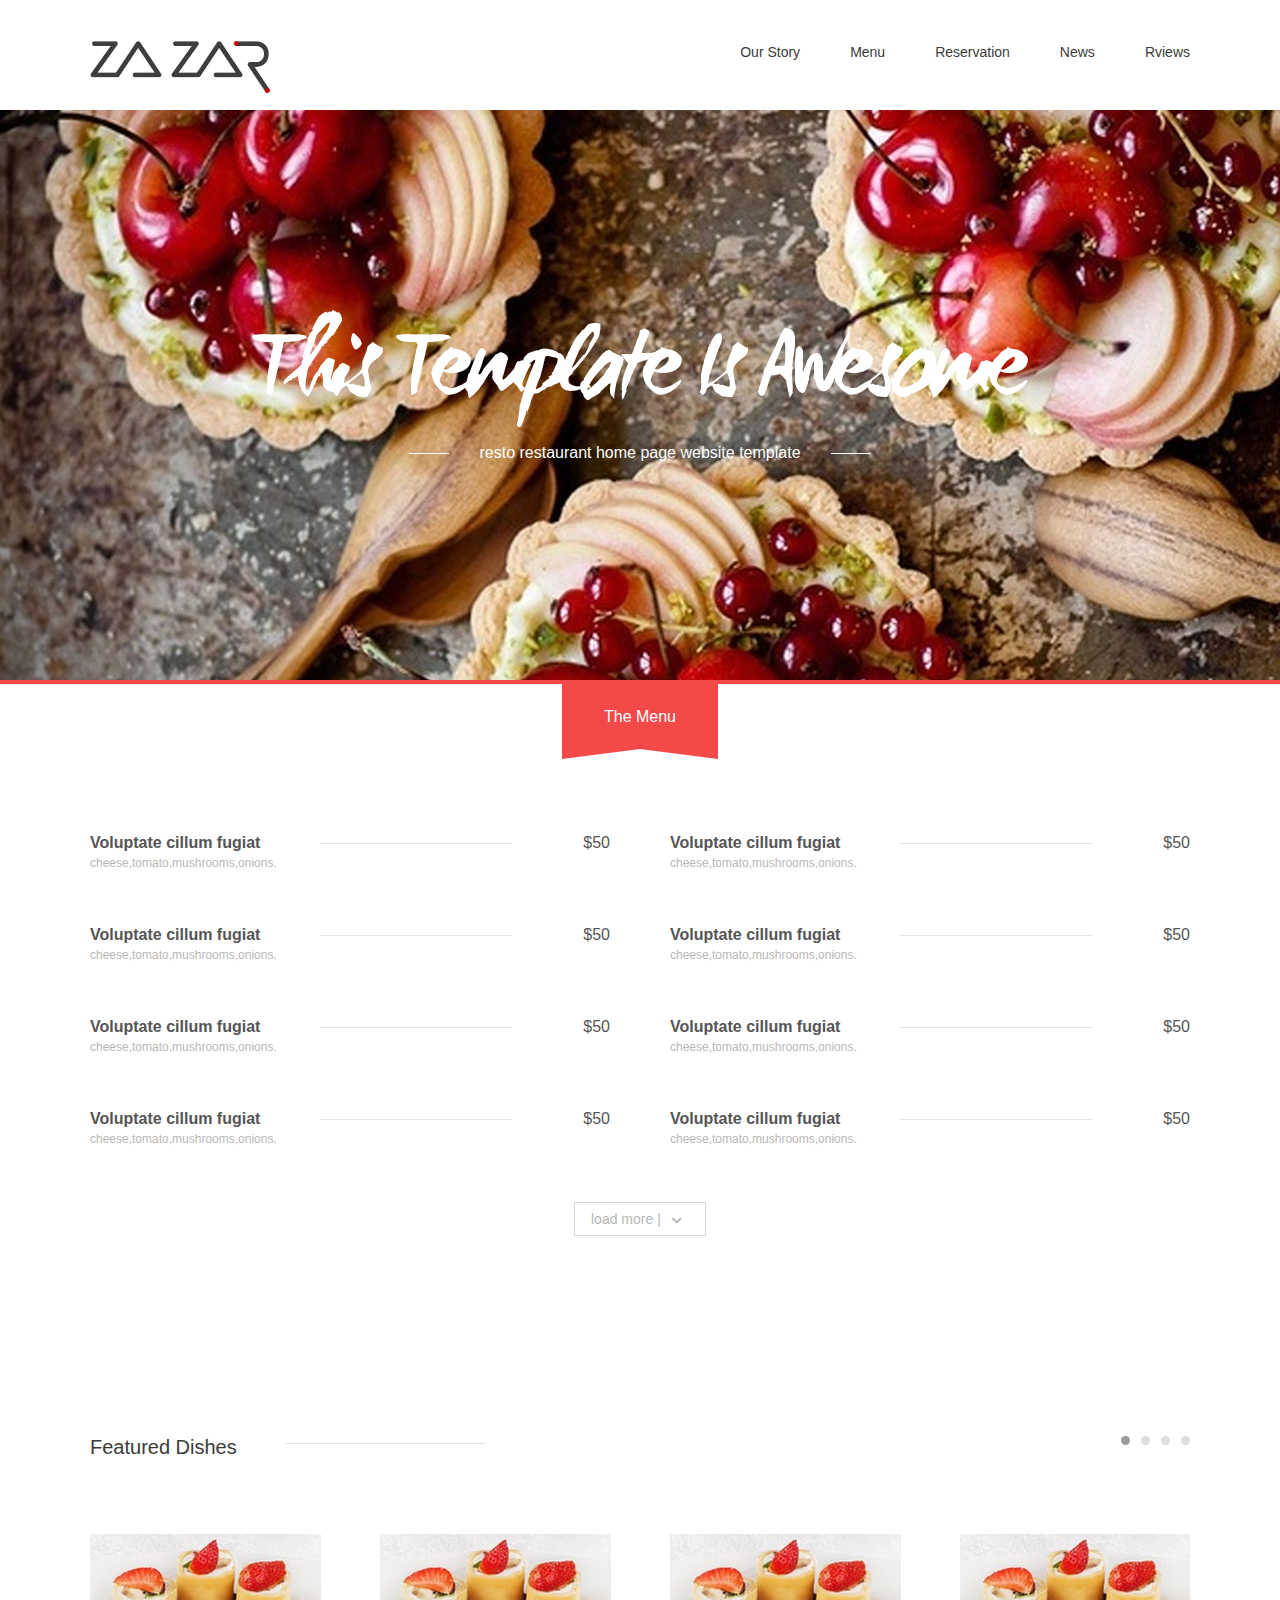
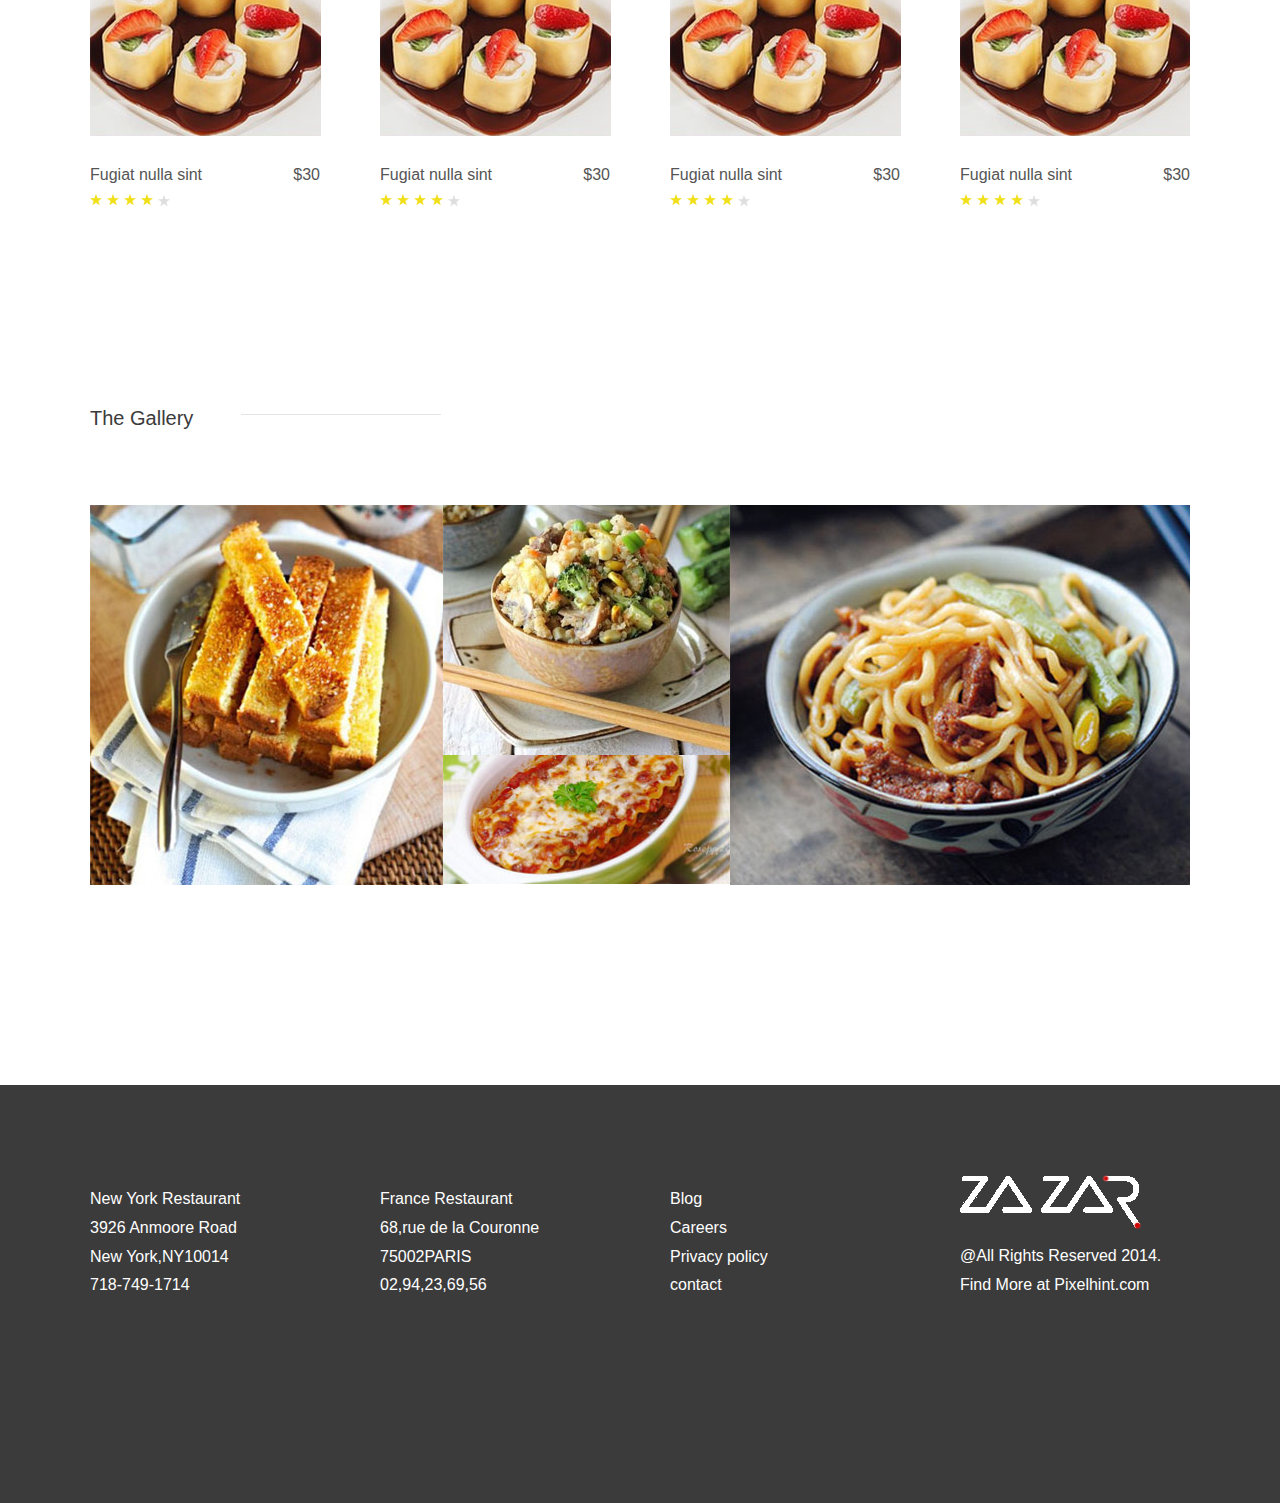
<file: 从psd到html/index.html>
<!DOCTYPE html>
<html lang="en">
<head>
	<meta charset="UTF-8">
	<title>从psd到html</title>
	<link rel="stylesheet" type="text/css" href="common.css">
	<link rel="stylesheet" type="text/css" href="reset.css">
	<link rel="stylesheet" type="text/css" href="index.css">
</head>
<body>
	<div class="public-header">
		<div class="public-container clearfloat">
		<div class="header-logo"><a href=""></a></div>
		<ul class="header-nav clearfloat">
			<li class="item"><a href="">Our Story</a></li>
			<li class="item"><a href="">Menu</a></li>
			<li class="item"><a href="">Reservation</a></li>
			<li class="item"><a href="">News</a></li>
			<li class="item"><a href="">Rviews</a></li>
		</ul>
		</div>
	</div><!--public-header结束-->
	<div class="index-banner">
		<div class="index-banner-bg"><img src="../从psd到html/img/demo1.jpg" alt="banner"></div>
		<div class="index-banner-text">
			<div class="text-logo"></div>
			<p class="text-info">
			<i class="line line-l"></i>
			<span>resto restaurant home page website template</span>
			<i class="line line-r"></i>
			</p>
		</div>
	</div> <!--index-banner结束-->
	<div class="index-menu">
		<div class="menu-tips">The Menu</div>
		<div class="public-container menu-list">
			<ul class="clearfloat">
				<li class="menu-item clearfloat">
				<div class="title">
					<h4>Voluptate cillum fugiat</h4>
					<p class="comment">cheese,tomato,mushrooms,onions.</p>
				</div>
				<div class="line"></div>
				<div class="price">$50</div>
				</li>
				<li class="menu-item clearfloat">
				<div class="title">
					<h4>Voluptate cillum fugiat</h4>
					<p class="comment">cheese,tomato,mushrooms,onions.</p>
				</div>
				<div class="line"></div>
				<div class="price">$50</div>
				</li>
				<li class="menu-item clearfloat">
				<div class="title">
					<h4>Voluptate cillum fugiat</h4>
					<p class="comment">cheese,tomato,mushrooms,onions.</p>
				</div>
				<div class="line"></div>
				<div class="price">$50</div>
				</li>
				<li class="menu-item clearfloat">
				<div class="title">
					<h4>Voluptate cillum fugiat</h4>
					<p class="comment">cheese,tomato,mushrooms,onions.</p>
				</div>
				<div class="line"></div>
				<div class="price">$50</div>
				</li>
				<li class="menu-item clearfloat">
				<div class="title">
					<h4>Voluptate cillum fugiat</h4>
					<p class="comment">cheese,tomato,mushrooms,onions.</p>
				</div>
				<div class="line"></div>
				<div class="price">$50</div>
				</li>
				<li class="menu-item clearfloat">
				<div class="title">
					<h4>Voluptate cillum fugiat</h4>
					<p class="comment">cheese,tomato,mushrooms,onions.</p>
				</div>
				<div class="line"></div>
				<div class="price">$50</div>
				</li>
				<li class="menu-item clearfloat">
				<div class="title">
					<h4>Voluptate cillum fugiat</h4>
					<p class="comment">cheese,tomato,mushrooms,onions.</p>
				</div>
				<div class="line"></div>
				<div class="price">$50</div>
				</li>
				<li class="menu-item clearfloat">
				<div class="title">
					<h4>Voluptate cillum fugiat</h4>
					<p class="comment">cheese,tomato,mushrooms,onions.</p>
				</div>
				<div class="line"></div>
				<div class="price">$50</div>
				</li>
			</ul>
		</div>
		<a href="" class="menu-more-btn">load more <span>|</span><span class="icon"></span>	</a>
	</div><!--index-list结束-->
	<div class="public-container index-panel">
		<div class="index-panel-header clearfloat">
			<h3>Featured  Dishes</h3>
			<div class="line"></div>
			<div class="btn-group">
				<a href="" class="btn active"></a>
				<a href="" class="btn"></a>
				<a href="" class="btn"></a>
				<a href="" class="btn"></a>
			</div>
		</div>
		<div class="index-panel-body index-food-list">
			<ul class="clearfloat">
				<li class="food-item"><a href="">
					<img src="../从psd到html/img/demo2.jpg" class="banner">
					<div class="name">Fugiat nulla sint <span class="price">$30</span></div>
					<div class="star-bar">
						<span class="star"></span>
						<span class="star"></span>
						<span class="star"></span>
						<span class="star"></span>
						<span class="star nostar"></span>
					</div>
				</a></li>
				<li class="food-item"><a href="">
					<img src="../从psd到html/img/demo2.jpg" class="banner">
					<div class="name">Fugiat nulla sint <span class="price">$30</span></div>
					<div class="star-bar">
						<span class="star"></span>
						<span class="star"></span>
						<span class="star"></span>
						<span class="star"></span>
						<span class="star nostar"></span>
					</div>
				</a></li>
				<li class="food-item"><a href="">
					<img src="../从psd到html/img/demo2.jpg" class="banner">
					<div class="name">Fugiat nulla sint <span class="price">$30</span></div>
					<div class="star-bar">
						<span class="star"></span>
						<span class="star"></span>
						<span class="star"></span>
						<span class="star"></span>
						<span class="star nostar"></span>
					</div>
				</a></li>
				<li class="food-item"><a href="">
					<img src="../从psd到html/img/demo2.jpg" class="banner">
					<div class="name">Fugiat nulla sint <span class="price">$30</span></div>
					<div class="star-bar">
						<span class="star"></span>
						<span class="star"></span>
						<span class="star"></span>
						<span class="star"></span>
						<span class="star nostar"></span>
					</div>
				</a></li>
			</ul>	
		</div>
	</div><!--index-panel结束-->
	<div class="public-container index-panel">
		<div class="index-panel-header clearfloat">
			<h3>The Gallery</h3>
			<div class="line"></div>
		</div>
		<div class="index-panel-body index-pics">
				<a class="pic-col pic-col-m"><img src="../从psd到html/img/demo3.jpg"></a>
				<div class="pic-col pic-col-s">
					<a class="pic-row pic-col-m"><img src="../从psd到html/img/demo4.jpg"></a>
					<a class="pic-row pic-col-m"><img src="../从psd到html/img/demo5.jpg"></a>
				</div>
				<a class="pic-col pic-col-l"><img src="../从psd到html/img/demo6.jpg"></a>
		</div>
	</div><!--index－panel结束-->
	<div class="public-footer">
		<div class="public-container">
			<div class="footer-col">
				<p>New York Restaurant<br>
				3926 Anmoore Road<br>
				New York,NY10014<br>
				718-749-1714</p>
			</div>
			<div class="footer-col">
				<p>France Restaurant<br>
				68,rue de la Couronne<br>
				75002PARIS<br>
				02,94,23,69,56</p>
			</div>
			<div class="footer-col">
				<p>Blog<br>
				Careers<br>
				Privacy policy<br>
				contact</p>
			</div>
			<div class="footer-col">
				<div class="footer-logo"></div>
				<p class="footer-info">@All Rights Reserved 2014. <br>Find More at Pixelhint.com</p>
			</div>
		</div>
	</div><!--public－footer结束-->

</body>
</html>
</file>
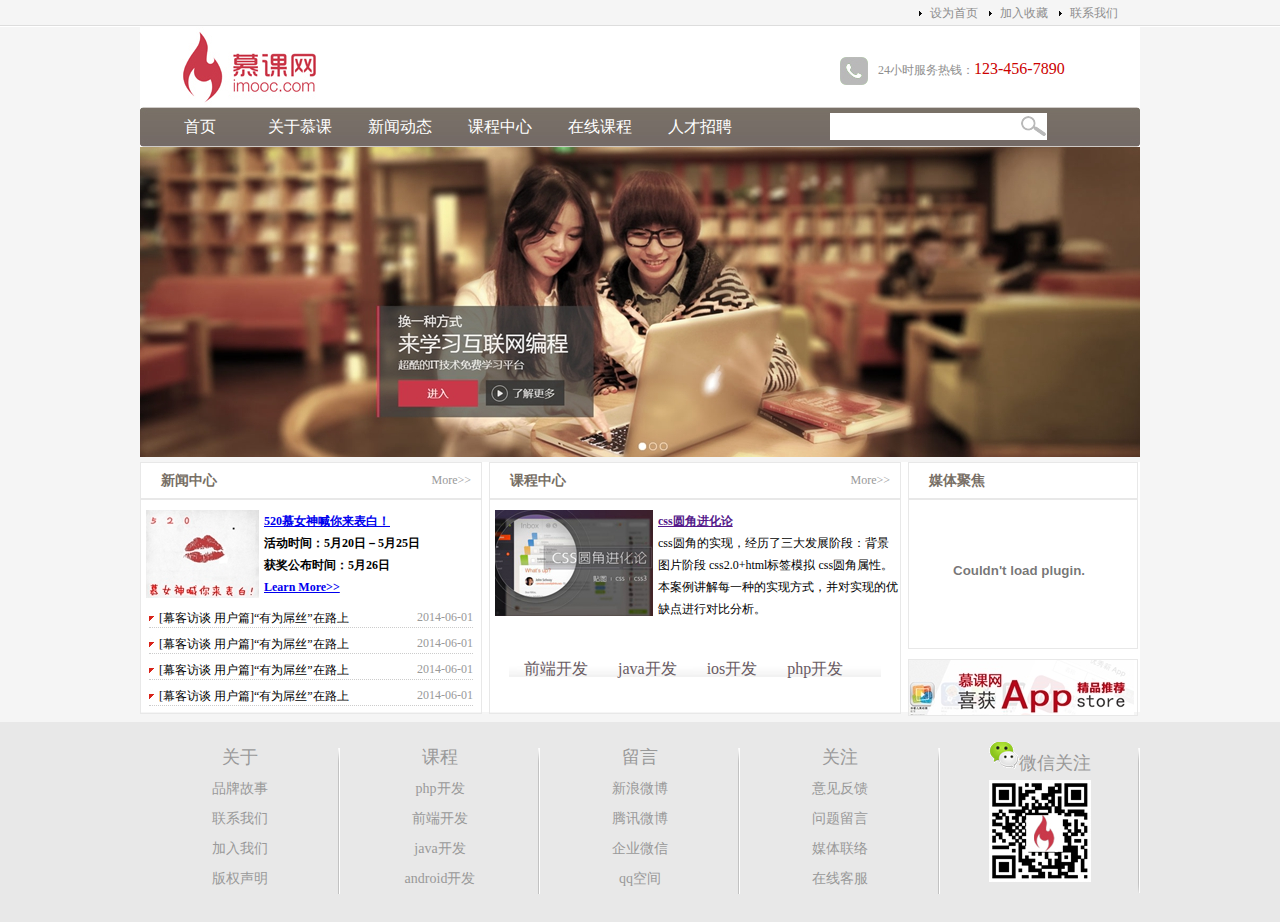
<file: company.html>
<!DOCTYPE html>
<html lang="en">
<head>
	<meta charset="UTF-8">
	<title>Document</title>
	<link rel="stylesheet" type="text/css" href="main.css">
</head>
<body>
	<div class="top">
		<div class="top-content">
			<ul>
				<li><a href="＃">联系我们</a></li>
				<li><a href="＃">加入收藏</a></li>
				<li><a href="＃">设为首页</a></li>
			</ul>
		</div>
	</div><!-- top结束 -->
	<div class="wrap">
		<div class="logo">
			<div class="logo-left">
				<img src="images/logo.jpg" alt="慕课网">
			</div>
			<div class="logo-right">
				<img src="images/tel.jpg" alt="服务热线">24小时服务热钱：<span>123-456-7890</span>
			</div>
		</div><!-- logo结束 -->
		<div class="nav">
			<div class="nav-left"></div>
			<div class="nav-middle">
				<div class="nav-middle-left">
					<ul>
						<li><a href="#">首页</a></li>
						<li><a href="#">关于慕课</a></li>
						<li><a href="#">新闻动态</a></li>
						<li><a href="#">课程中心</a></li>
						<li><a href="#">在线课程</a></li>
						<li><a href="#">人才招聘</a></li>
					</ul>
				</div>
				<div class="nav-middle-right">
					<form action="" method="post">
						<input type="text" name="" class="search-text">
					</form>
				</div>
			</div><!-- nav-middle结束 -->
			<div class="nav-right"></div>
		</div><!-- nav结束 -->
		<div class="ad">
			<ul>
				<li><img src="images/ad2.jpg"></li>
				<li><img src="images/ad3.jpg"></li>
				<li><img src="images/ad4.jpg"></li>
			</ul>
		</div><!-- ad结束 -->
		<div class="main">
			<div class="news">
				<div class="title">
					<h2 class="title-left">新闻中心</h2><a href="#" class="title-right">More&gt;&gt;</a>
				</div>
				<div class="pic-news">
					<img src="images/news.jpg"><h2><a href="#">520慕女神喊你来表白！</a><p>活动时间：5月20日－5月25日<br>获奖公布时间：5月26日<br><a href="#">Learn More&gt;&gt;</a></p></h2>
				</div>
				<div class="news-list">
					<ul>
						<li><a href="#">[幕客访谈 用户篇]“有为屌丝”在路上</a><span>2014-06-01</span></li>
						<li><a href="#">[幕客访谈 用户篇]“有为屌丝”在路上</a><span>2014-06-01</span></li>
						<li><a href="#">[幕客访谈 用户篇]“有为屌丝”在路上</a><span>2014-06-01</span></li>
						<li><a href="#">[幕客访谈 用户篇]“有为屌丝”在路上</a><span>2014-06-01</span></li>
						
					</ul>
				</div>
			</div>
			<div class="course">
				<div class="title"><h2 class="title-left">课程中心</h2><a href="" class="title-right">More&gt;&gt;</a></div>
				<div class="course-pic">
					<img src="images/css.jpg"><h2><a href="">css圆角进化论</a></h2>
					<p>css圆角的实现，经历了三大发展阶段：背景图片阶段 css2.0+html标签模拟 css圆角属性。本案例讲解每一种的实现方式，并对实现的优缺点进行对比分析。</p>
				</div>
				<div class="course-type">
					<ul>
						<li><a href="#">前端开发</a></li>
						<li><a href="#">java开发</a></li>
						<li><a href="#">ios开发</a></li>
						<li><a href="#">php开发</a></li>
					</ul>
				</div>
			</div>
			<div class="sidebar">
				<div class="video">
					<div class="title"><h2 class="title-left">媒体聚焦</h2></div>
					<div class="video-content">
						<embed src="http://player.youku.com/player.php/sid/XMTY0NjkwNTgwMA==/v.swf" allowFullScreen="true" quality="high" width="220" height="140" align="middle" allowScriptAccess="always" type="application/x-shockwave-flash"></embed>
					</div>
				</div>
				<div class="sidebar-ad">
					<img src="images/app.jpg">
				</div>
			</div>
		</div><!-- main结束 -->
	</div><!-- wrap结束 -->
	<div class="copyright">
		<div class="copyright-content">
			<ul>
				<li><a href="#">关于</a>
					<ul>
						<li><a href="#">品牌故事</a></li>
						<li><a href="#">联系我们</a></li>
						<li><a href="#">加入我们</a></li>
						<li><a href="#">版权声明</a></li>
					</ul>
				</li>
				<li><a href="#">课程</a>
					<ul>
						<li><a href="#">php开发</a></li>
						<li><a href="#">前端开发</a></li>
						<li><a href="#">java开发</a></li>
						<li><a href="#">android开发</a></li>
					</ul>
				</li>
				<li><a href="#">留言</a>
					<ul>
						<li><a href="#">新浪微博</a></li>
						<li><a href="#">腾讯微博</a></li>
						<li><a href="#">企业微信</a></li>
						<li><a href="#">qq空间</a></li>
					</ul>
				</li>
				<li><a href="#">关注</a>
					<ul>
						<li><a href="#">意见反馈</a></li>
						<li><a href="#">问题留言</a></li>
						<li><a href="#">媒体联络</a></li>
						<li><a href="#">在线客服</a></li>
					</ul>
				</li>
				<li><a href="#"><img src="images/weixin.png">微信关注</a>
				<ul>
					<li><img src="images/qrcode.jpg"></li>
				</ul></li>
			</ul>
		</div>
	</div>
</body>
</html>
</file>
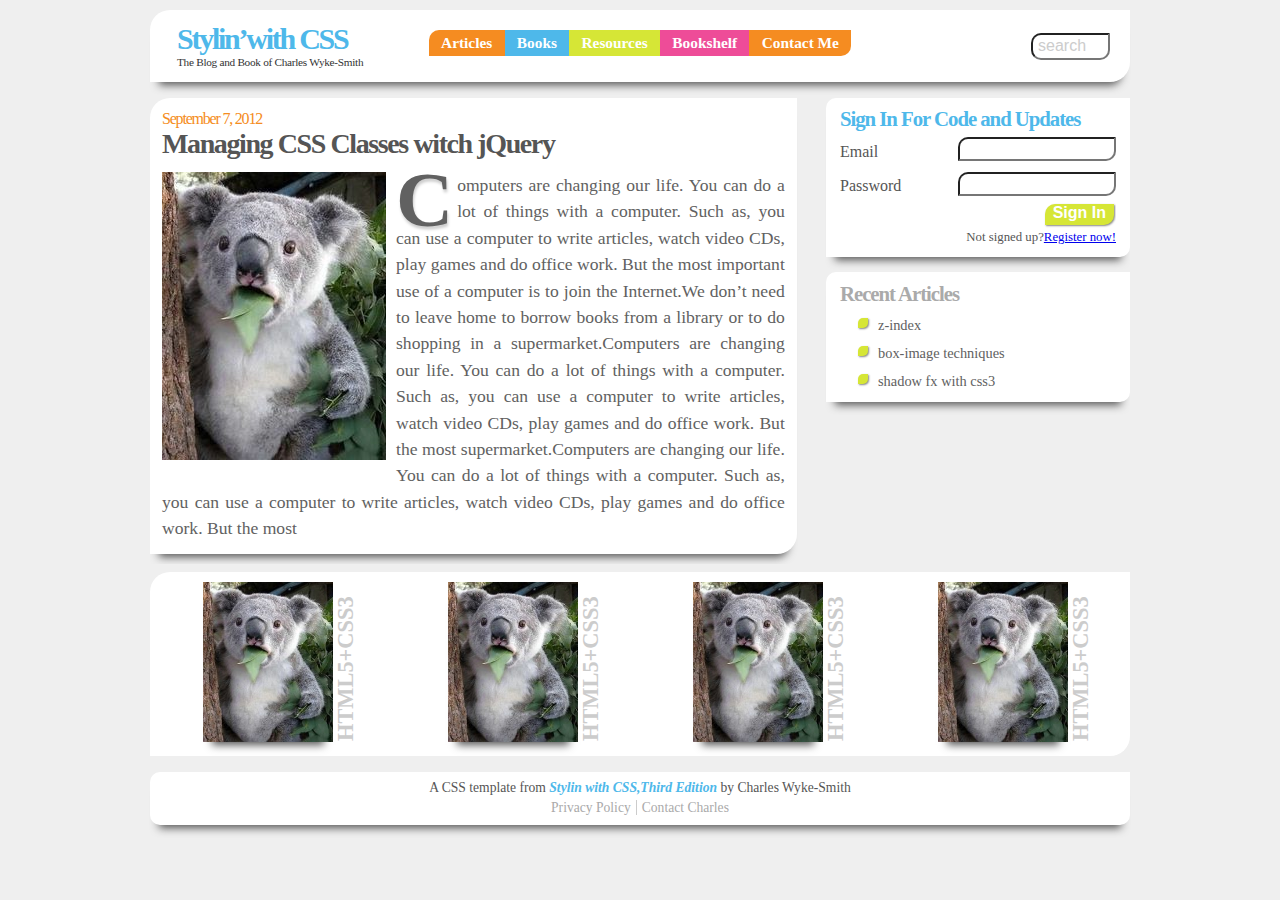
<file: css3.html>
<!DOCTYPE html>
<html lang="en">
<head>
	<meta charset="UTF-8">
	<title>Document</title>
	<style type="text/css">
		*{
		margin: 0;
		padding: 0;
		}
		.clearfix:after{
		content: ".";
		display: block;
		height: 0;
		visibility: hidden;
		clear: both;
		overflow: hidden;
		}
		body{
			background-color: #efefef;
			margin: 0;
		}
		#wrapper{
			width: 980px;
			margin: 0 auto 20px;
		}
		header{
			position: relative;
			height: 70px;
			margin: 10px 0;
			background: #fff;
			border-radius: 20px 0 ;
			box-shadow: 0 12px 8px -9px #555;
			padding:1px;
		}
		header section#title{
			position: absolute;
			padding-left: 15px;
			padding-top: 5px; 
			width: 300px;
			height: 65px;
			left:0;
			top: 0;
		}
		header h1{
			padding: 9px 12px 0;
			font-weight: 700;
			font-size: 30px;
			line-height: 30px;
			letter-spacing: -0.075em;
			color: #4eb8ea;
		}
		header h2{
			padding: 0 12px;
			font-weight: 400;
			font-size: 11.25px;
			line-height: 16px;
			letter-spacing: -0.025em;
			color: #333;
		}
		form.search{
			position: absolute;
			width: 150px;
			top: 23px;
			right: 20px;
		}
		.search input{
			float: right;
			width: 70px;
			padding: 2px 0 3px 5px;
			border-radius: 10px 0 10px 10px;
			font-weight: 400;
			font-size: 1em;
			color: #888;
			outline: none;
			-webkit-transition: 2s width;
		}
		.search input:focus{
			width: 140px;
		}
		.search label{
			display: none;
		}
		form.search input{
			background-color: #fff;
		}
		form.search input::-webkit-input-placeholder{
			color: #ccc;
		}
		nav.menu{
			margin: 19px auto;
			padding: 0;
			text-align: center;
			font-size: 0.8em;
		}
		nav.menu>ul{
			display: inline-block;
		}
		nav.menu li{
			float: left;
			list-style: none;
			position: relative;
		}
		nav.menu li a{
			display: block;
			padding: 0.25em 0.8em;
			font-style: normal;
			font-weight: 600;
			font-size: 1.2em;
			text-align: left;
			color:#fff;
			text-decoration: none;
		}
		nav.menu li.choice1 a{
			background: #f58c21;
		}
		nav.menu li.choice2 a{
			background: #4eb8ea;
		}
		nav.menu li.choice3 a{
			background: #d6e636;
		}
		nav.menu li.choice4 a{
			background: #ee4c98;
		}
		nav.menu li.choice5 a{
			background: #f58c21;
		}
		nav.menu li:hover > a{
			color: #555;
			border-color: #fff;
			border: 0;
		}
		nav.menu li:last-child a{
			border-bottom-right-radius: 10px;
		}
		nav.menu li:first-child a{
			border-top-left-radius: 10px;
		}
		nav.menu li ul{
			opacity: 0;
			visibility: hidden;
			position: absolute;
			width: 8em;
			left: 0;
			top: 100%;
			transition: 1s all;
			-webkit-transition: 1s all;
		}
		nav.menu li:hover > ul{
			opacity: 1;
			visibility: visible;
		}
		nav.menu li li{
			float: none;
		}
		nav.menu li li:first-child a{
			border-radius: 0;
		}
		nav.menu li li:last-child a{
			border-bottom-left-radius: 10px;
		}
		section#feature-area{
			overflow: hidden;
			margin: 16px 0 0;
			padding: 0 0 10px;
		}
		section#feature-area article{
			float: left;
			width: 66%;
		}
		section#feature-area aside{
			float: right;
			width: 34%;
		}
		section#feature-area article .inner{
			
			padding: 12px;
			
			background: #fff;
			border-radius: 20px 0;
			box-shadow: 0 12px 8px -9px #555;
		}
		section#feature-area article a{
			text-decoration: none;
		}
		section#feature-area article img{
			float: left;
			padding: 0 10px 10px 0;
		}
		section#feature-area article h4{
			font-style: normal;
			font-weight: 400;
			font-size: 1em;
			color: #f58c21;
			letter-spacing: -0.075em;
		}
		section#feature-area article h3{
			font-style: normal;
			font-weight: 700;
			font-size: 1.75em;
			color: #555;
			margin: 0 0 12px 0;
			letter-spacing: -0.05em;
		}
		section#feature-area article#blog-leadoff p{
			font-style: normal;
			font-weight: 400;
			font-size: 1.1em;
			line-height: 1.5em;
			color: #616161;
			margin: 0;
			text-align: justify;
		}
		section#feature-area article#blog-leadoff p::first-letter{
			font-style: normal;
			font-weight: 700;
			font-size: 4.5em;
			float: left;
			margin: 0.05em 0.05em 0 0 ;
			line-height: 0.6;
			text-shadow: 1px 3px 3px #ccc;
		}
		section#feature-area article#blog-leadoff p::first-line{
			
		}
		section#feature-area aside{
			float: right;
			width: 34%;
		}
		/*表单开始*/
		form.signin{
			width: 19em;
			float: right;
			background: #fff;
			border-radius: 10px 0 10px 0;
			box-shadow: 0 12px 8px -9px #555;
		}
		.signin fieldset {
			border:0;
			margin: 10px 14px;
		}
		.signin  legend span{
			font-weight: 700;
			font-size: 1.3em;
			line-height: 1.1em;
			color: #4eb8ea;
			letter-spacing: -0.05em;
		}
		.signin section{
			overflow: hidden;
			padding: 0.25em 0;
		}
		.signin  section label{
			font-weight: 400;
			float: left;
			width: 5em;
			margin: 0.5em 0.3em 0 0 ;
			line-height: 1.1;
			color: #555;
		}
		.signin  section input{
			float: right;
			width: 10.5em;
			margin: 0.2em 0 0 0.5em;
			padding: 3px 10px 2px;
			color: #555;
			font-size: 0.8em;
			outline: none;
			border-radius: 10px 0 10px 0;
		}
		input:-webkit-autofill{
			color: #fff !important;
		}
		.signin section input[type=submit]{
			float: right;
			width: auto;
			margin: 0 2px 3px 0;
			padding:0 8px 3px;
			font-size: 1em;
			font-weight: 800;
			color: #fff;
			border: none;
			background-color: #d6e636;
			box-shadow: 1px 1px 2px #888;
		}
		.signin section p{
			float: right;
			clear: both;
			margin: 0.2em 0 0;
			text-align: right;
			font-size: 0.8em;
			line-height: 1;
			color: #555;
		}
		.signin section p a:hover{
			color: #777;
			text-decoration: none;
		}
		.signin section p.direction.error{
			display: block;
			color: #f00;
		}
		.signin section p.direction{
			display: none;
		}
		section#feature-area nav{
			width: 19em;
			float: right;
			margin: 15px 0 0;
			padding: 0.6em 0 0.75em;
			background: #fff;
			border-radius: 10px 0 10px 0;
			box-shadow: 0 12px 8px -9px #555;
		}
		section#feature-area nav h3{
			padding: 0 14px 0;
			font-weight: 700;
			font-size: 1.3em;
			text-align: left;
			color: #aaa;
			letter-spacing: -0.05em;
		}
		section#feature-area nav ul{
			margin-left: 20px;
		}
		section#feature-area nav ul li{
			padding: 0.7em 0 0 2em;
			position: relative;
			list-style: none;
		}
		section#feature-area nav ul li:before{/*定制项目符号*/
			content: "";
			position: absolute;
			height: 10px;
			width: 10px;
			left: 12px;
			top: 12px;
			border-radius: 5px 0 5px 0;
			background-color: #d6e636;
			box-shadow: 1px 1px 2px #888;
		}
		section#feature-area nav li a{
			display: block;
			text-decoration: none;
			font-size: 0.9em;
			color: #616161;
		}
		section#feature-area nav li a:hover{
			color: #000;
		}
		section#book-area{
			clear: both;
			border-radius: 20px 0 20px 0;
			background: #fff;
			margin: 8px 0 16px;

			overflow: hidden;
		}
		section#book-area article{
			float: left;
			width: 25%;
			padding: 10px 0;
			background: none;
		}
		section#book-area article .inner{
			position: relative;
			width: 140px;
			margin: 0 auto;
		}
		section#book-area article .inner h3{
			position: absolute;
			width: 160px;
			left: 112%;
			bottom: 5px;
			transform: rotate(-90deg);
			transform-origin: left bottom;
			color: #ccc;
			font-size: 1.4em;
			font-style: normal;
			font-weight: 900;
			text-align: left;

		}
		section#book-area article img{
			box-shadow: 0 12px 8px -9px #555;
		}
		section#book-area article aside{
			display: none;
			position: absolute;
			z-index: 2;
			width: 200px;
			background: #fff;
			padding: 10px 2px 5px;
			border: 2px solid #f58c21;
			border-radius: 10px 0 10px 10px;
			box-shadow: 4px 4px 16px #555;
			color: #555;
			font-size: 0.8em;
			line-height: 1.5em;
		}
		section#book-area article:hover aside{
			display: block;
		}
		section#book-area article aside li{
			padding: 0.25em 0 0.75em 1em;
			list-style: none;
			line-height: 1.2em;
		}
		section#book-area article aside li a{
			text-decoration: none;
			font-size: 1.2em;
			color: #616161;
		}
		section#book-area article aside li a:hover{
			color: #333;
		}
		section#book-area article.book-area-list-left aside{
			left: 84%;
			top: 14px;
		}
		section#book-area article.book-area-list-right aside{
			right: 84%;
			top:14px;
		}
		section#book-area article aside:after{
			content: "";
			position: absolute;
			top:33px;
			border: 12px solid;
			width: 0;
			height: 0;
		}
		section#book-area article.book-area-list-left aside:after{
			right: 100%;
			border-color: transparent #f58c21 transparent transparent;
		}
		section#book-area article.book-area-list-right aside:after{
			left: 100%;
			border-color: transparent transparent transparent #f58c21;
		}
		section#book-area article aside:before{
			content: "";
			position: absolute;
			top:37px;
			border: 8px solid;
			width: 0;
			height: 0;
			z-index: 10;
		}
		section#book-area article.book-area-list-left aside:before{
			right: 100%;
			border-color: transparent white transparent transparent; 
		}
		section#book-area article.book-area-list-right aside:before{
			left: 100%;
			border-color: transparent transparent transparent white;
		}
		footer{
			padding: 0.5em 0 0.35em 0;
			text-align: center;
			border-radius: 10px 0 10px 10px;
			background: #fff;
			box-shadow: 0 12px 8px -9px #555;
		}
		footer p{
			font-weight: 400;
			font-size: 0.85em;
			
			color: #555;
		}
		footer p a{
			font-style: italic;
			font-weight: 700;
			font-size: 1em;
			color: #4eb8ea;
			text-decoration: none;
		}
		footer p a:hover{
			color: #777;
		}
		footer ul{
			display: inline-block;
			margin: 4px 0 0;
		}
		footer li{
			list-style: none;
			float: left;
			font-weight: 400;
			font-size: 0.85em;
		}
		footer li + li a{
			border-left: 1px solid #ccc;
		}
		footer li a{
			text-decoration: none;
			color: #aaa;
			padding: 0 5px;
		}
		footer a:hover{
			color: #777;
		}
	</style>
</head>
<body>
	<div id="wrapper">
		 <header><!--一级-->
		 	<section id="title"><!--二级-->
		 		<h1>Stylin&#8217;with CSS</h1>
		 		<h2>The Blog and Book of Charles Wyke-Smith</h2>
		 	</section>
		 	<nav class="menu"><!--二级菜单-->
		 		<ul>
		 			<li class="choice1"><a href="">Articles</a></li>
		 			<li class="choice2"><a href="">Books</a>
						<ul>
							<li><a href="#">Articles</a></li>
							<li><a href="#">Books</a></li>
							<li><a href="#">Resources</a></li>
							<li><a href="#">Bookshelf</a></li>
							<li><a href="#">Contact Me</a></li>
						</ul>
		 			</li>
		 			<li class="choice3"><a href="">Resources</a></li>
		 			<li class="choice4"><a href="">Bookshelf</a></li>
		 			<li class="choice5"><a href="">Contact Me</a></li>
		 		</ul>
		 	</nav>
		 	<form class="search" action="#" method="post"><!--二级搜索框-->
		 		<label for="user-name">search</label>
		 		<input type="text" name="user-name" id="user-name" placeholder="search">
		 	</form>
		 </header>

		 <section id="feature-area">
		 	<article id="blog-leadoff">
				<div class="inner">
					<h4>September 7, 2012</h4>
					<a href="#"><h3>Managing CSS Classes witch jQuery</h3></a>
					<img src="../kaola.jpg" alt="考拉">
					<p>Computers are changing our life. You can do a lot of things with a computer. Such as, you can use a computer to write articles, watch video CDs, play games and do office work. But the most important use of a computer is to join the Internet.We don’t need to leave home to borrow books from a library or to do shopping in a supermarket.Computers are changing our life. You can do a lot of things with a computer. Such as, you can use a computer to write articles, watch video CDs, play games and do office work. But the most supermarket.Computers are changing our life. You can do a lot of things with a computer. Such as, you can use a computer to write articles, watch video CDs, play games and do office work. But the most  </p>
				</div>
		 	</article>
		 	<aside>
		 		<form autocomplete="off" class="signin" action="#" method="post">
					<fieldset>
						<legend><span>Sign In For Code and Updates</span></legend>
						<section>
							<label for="email">Email</label>
							<input type="text" name="email" id="email">
						</section>
						<section>
							<label for="password">Password</label>
							<input type="password" name="password" id="password" maxlength="20">
							<p class="direction">Wrong user name or password</p>
						</section>
						<section>
							<input type="submit" name="" value="Sign In">
							<p class="signup">Not signed up?<a href="#">Register now!</a></p>
						</section>
					</fieldset>
		 		</form>
		 		<nav>
		 			<h3>Recent Articles</h3>
		 			<ul>
		 				<li><a href="#">z-index</a></li>
		 				<li><a href="#">box-image techniques</a></li>
		 				<li><a href="#">shadow fx with css3</a></li>
		 			</ul>
		 		</nav>
		 	</aside>
		 </section>

		 <section id="book-area">
		 	<article class="book-area-list-left">
		 		<div class="inner">
		 			<h3>HTML5+CSS3</h3>
		 			<img src="../kaola.jpg" alt="考拉" width="130px" height="160px">
		 			<aside>
		 				<ol>
		 					<li><a href="">Download the code</a></li>
		 					<li><a href="">table of contents</a></li>
		 					<li><a href="">Buy this Book</a></li>
		 				</ol>
		 			</aside>
		 		</div>
		 	</article>
		 	<article class="book-area-list-left">
		 		<div class="inner">
		 			<h3>HTML5+CSS3</h3>
		 			<img src="../kaola.jpg" alt="考拉" width="130px" height="160px">
		 			<aside>
		 				<ol>
		 					<li><a href="">Download the code</a></li>
		 					<li><a href="">table of contents</a></li>
		 					<li><a href="">Buy this Book</a></li>
		 				</ol>
		 			</aside>
		 		</div>
		 	</article>
		 	<article class="book-area-list-right">
		 		<div class="inner">
		 			<h3>HTML5+CSS3</h3>
		 			<img src="../kaola.jpg" alt="考拉" width="130px" height="160px">
		 			<aside>
		 				<ol>
		 					<li><a href="">Download the code</a></li>
		 					<li><a href="">table of contents</a></li>
		 					<li><a href="">Buy this Book</a></li>
		 				</ol>
		 			</aside>
		 		</div>
		 	</article>
		 	<article class="book-area-list-right">
		 		<div class="inner">
		 			<h3>HTML5+CSS3</h3>
		 			<img src="../kaola.jpg" alt="考拉" width="130px" height="160px">
		 			<aside>
		 				<ol>
		 					<li><a href="">Download the code</a></li>
		 					<li><a href="">table of contents</a></li>
		 					<li><a href="">Buy this Book</a></li>
		 				</ol>
		 			</aside>
		 		</div>
		 	</article>
		 </section>

		 <footer>
		 	<p>A CSS template from 	<a href="#"><em>Stylin with CSS,Third Edition</em></a> by Charles Wyke-Smith</p>
		 	<nav>
		 		<ul>
		 			<li><a href="#">Privacy Policy</a></li>
		 			<li><a href="#">Contact Charles</a></li>
		 		</ul>
		 	</nav>
		 </footer>
	</div><!--wrap结束-->
</body>
</html>
</file>
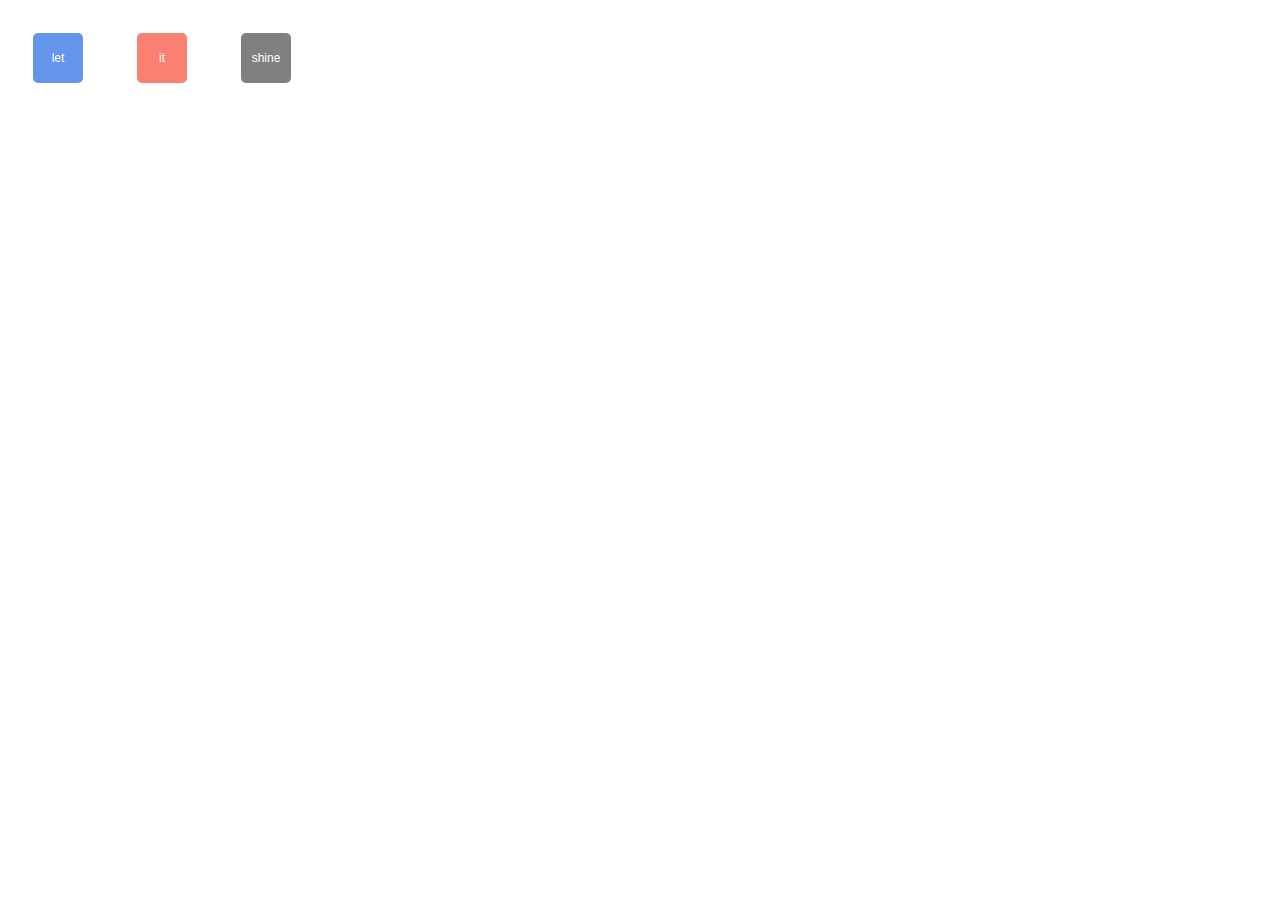
<file: hover-result.html>
<!DOCTYPE html>
<html lang="en">
<head>
	<meta charset="UTF-8">
	<title>Document</title>
	<style type="text/css">
		.icon {
  position: relative;
  overflow: hidden;
  width: 50px;
  height: 50px;
  display: inline-block;
  
  margin: 25px;
  border-radius: 5px;
  color: #fff;
  text-decoration: none;
  text-align: center;
  line-height: 50px;
  font-size: 12px;
  font-family: sans-serif;
}

.icon:nth-child(1) { background: cornflowerblue; }
.icon:nth-child(2) { background: salmon; }
.icon:nth-child(3) { background: gray; }

/**
 * The "shine" element
 */

.icon:after {
  content: "";
  position: absolute;
  top: -110%;
  left: -210%;
  width: 200%;
  height: 200%;
  opacity: 0;
  transform: rotate(30deg);
  
  background: rgba(255, 255, 255, 0.13);
  background: linear-gradient(
    to right, 
    rgba(255, 255, 255, 0.13) 0%,
    rgba(255, 255, 255, 0.13) 77%,
    rgba(255, 255, 255, 0.5) 92%,
    rgba(255, 255, 255, 0.0) 100%
  );
}

/* Hover state - trigger effect */

.icon:hover:after {
  opacity: 1;
  top: -30%;
  left: -30%;
  transition-property: left, top, opacity;
  transition-duration: 0.7s, 0.7s, 0.15s;
  transition-timing-function: ease;
}

/* Active state */

.icon:active:after {
  opacity: 0;
}

	</style>
</head>
<body>
	<a href="#" class="icon">let</a>
	<a href="#" class="icon">it</a>
	<a href="#" class="icon">shine</a>
</body>
</html>
</file>
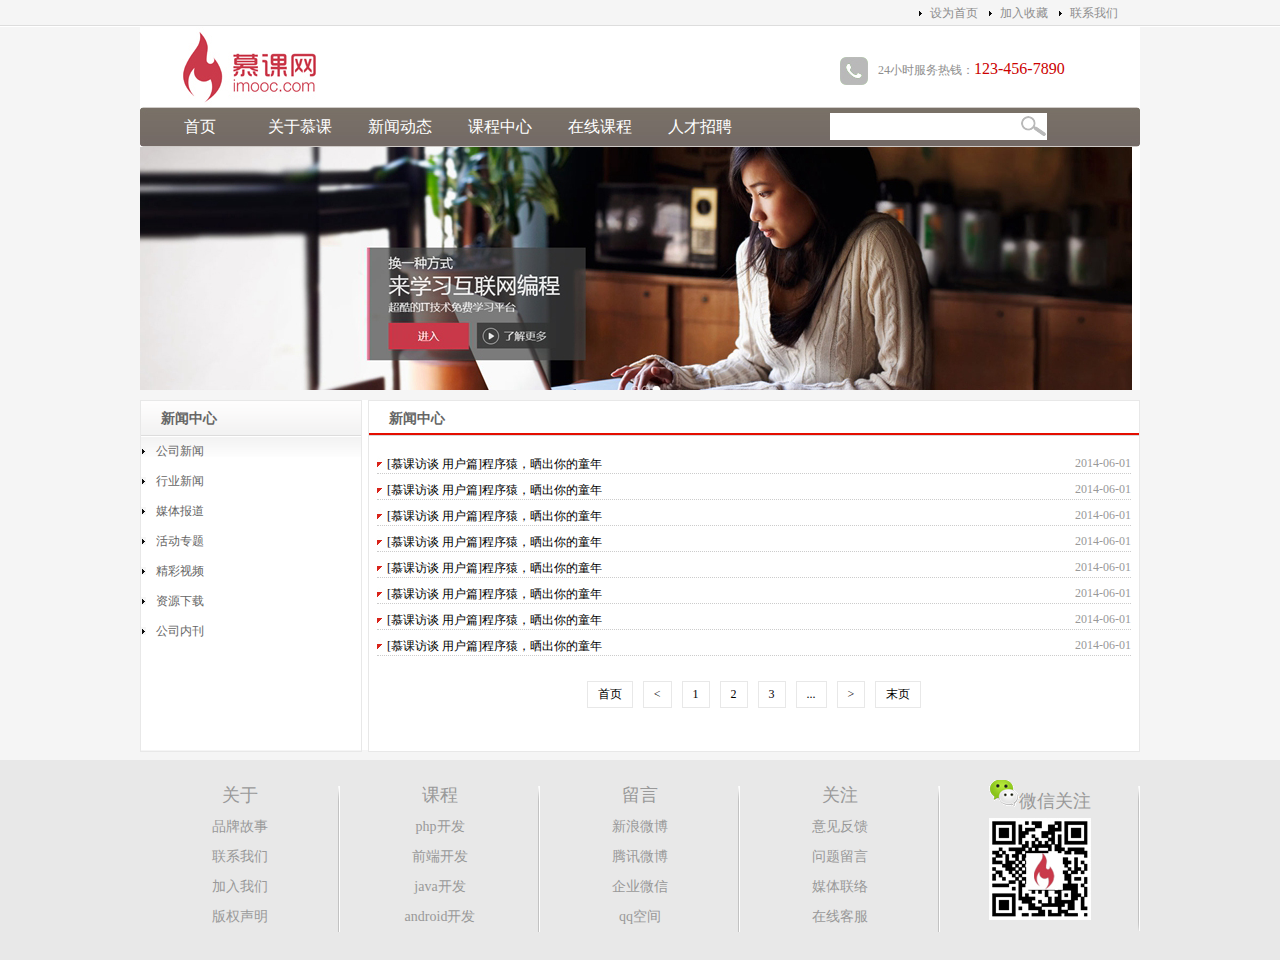
<file: list.html>
<!DOCTYPE html>
<html lang="en">
<head>
	<meta charset="UTF-8">
	<title>Document</title>
	<link rel="stylesheet" type="text/css" href="main.css">
</head>
<body>
	<div class="top">
		<div class="top-content">
			<ul>
				<li><a href="＃">联系我们</a></li>
				<li><a href="＃">加入收藏</a></li>
				<li><a href="＃">设为首页</a></li>
			</ul>
		</div>
	</div><!-- top结束 -->
	<div class="wrap">
		<div class="logo">
			<div class="logo-left">
				<img src="images/logo.jpg" alt="慕课网">
			</div>
			<div class="logo-right">
				<img src="images/tel.jpg" alt="服务热线">24小时服务热钱：<span>123-456-7890</span>
			</div>
		</div><!-- logo结束 -->
		<div class="nav">
			<div class="nav-left"></div>
			<div class="nav-middle">
				<div class="nav-middle-left">
					<ul>
						<li><a href="#">首页</a></li>
						<li><a href="#">关于慕课</a></li>
						<li><a href="#">新闻动态</a></li>
						<li><a href="#">课程中心</a></li>
						<li><a href="#">在线课程</a></li>
						<li><a href="#">人才招聘</a></li>
					</ul>
				</div>
				<div class="nav-middle-right">
					<form action="" method="post">
						<input type="text" name="" class="search-text">
					</form>
				</div>
			</div><!-- nav-middle结束 -->
			<div class="nav-right"></div>
		</div><!-- nav结束 -->
		<div class="ad pic-box" style="height: 243px;">
			<ul>
				<li><img src="images/ad.jpg"></li>
			</ul>
		</div><!-- ad结束 -->
		<div class="list-main">
			<div class="news-type">
				<h2>新闻中心</h2>
				<div class="news-type-content">
					<ul>
						<li><a href="#">公司新闻</a></li>
						<li><a href="#">行业新闻</a></li>
						<li><a href="#">媒体报道</a></li>
						<li><a href="#">活动专题</a></li>
						<li><a href="#">精彩视频</a></li>
						<li><a href="#">资源下载</a></li>
						<li><a href="#">公司内刊</a></li>
					</ul>
				</div>
			</div>
			<div class="list-box">
				<h2>新闻中心</h2>
				<div class="news-list">
					<ul>
						<li><span>2014-06-01</span><a href="#">[慕课访谈 用户篇]程序猿，晒出你的童年</a></li>
						<li><span>2014-06-01</span><a href="#">[慕课访谈 用户篇]程序猿，晒出你的童年</a></li>
						<li><span>2014-06-01</span><a href="#">[慕课访谈 用户篇]程序猿，晒出你的童年</a></li>
						<li><span>2014-06-01</span><a href="#">[慕课访谈 用户篇]程序猿，晒出你的童年</a></li>
						<li><span>2014-06-01</span><a href="#">[慕课访谈 用户篇]程序猿，晒出你的童年</a></li>
						<li><span>2014-06-01</span><a href="#">[慕课访谈 用户篇]程序猿，晒出你的童年</a></li>
						<li><span>2014-06-01</span><a href="#">[慕课访谈 用户篇]程序猿，晒出你的童年</a></li>
						<li><span>2014-06-01</span><a href="#">[慕课访谈 用户篇]程序猿，晒出你的童年</a></li>
					</ul>
				</div><!-- news-list结束 -->
				<div class="page">
					<a href="#">首页</a><a href="＃">&lt;</a><a href="＃">1</a><a href="＃">2</a><a href="＃">3</a><a href="＃">...</a><a href="＃">&gt;</a><a href="＃">末页</a>
				</div>
			</div><!-- list-box结束 -->
		</div><!-- list-main结束 -->
	</div><!-- wrap结束 -->
	<div class="copyright">
		<div class="copyright-content">
			<ul>
				<li><a href="#">关于</a>
					<ul>
						<li><a href="#">品牌故事</a></li>
						<li><a href="#">联系我们</a></li>
						<li><a href="#">加入我们</a></li>
						<li><a href="#">版权声明</a></li>
					</ul>
				</li>
				<li><a href="#">课程</a>
					<ul>
						<li><a href="#">php开发</a></li>
						<li><a href="#">前端开发</a></li>
						<li><a href="#">java开发</a></li>
						<li><a href="#">android开发</a></li>
					</ul>
				</li>
				<li><a href="#">留言</a>
					<ul>
						<li><a href="#">新浪微博</a></li>
						<li><a href="#">腾讯微博</a></li>
						<li><a href="#">企业微信</a></li>
						<li><a href="#">qq空间</a></li>
					</ul>
				</li>
				<li><a href="#">关注</a>
					<ul>
						<li><a href="#">意见反馈</a></li>
						<li><a href="#">问题留言</a></li>
						<li><a href="#">媒体联络</a></li>
						<li><a href="#">在线客服</a></li>
					</ul>
				</li>
				<li><a href="#"><img src="images/weixin.png">微信关注</a>
				<ul>
					<li><img src="images/qrcode.jpg"></li>
				</ul></li>
			</ul>
		</div>
	</div>
</body>
</html>
</file>
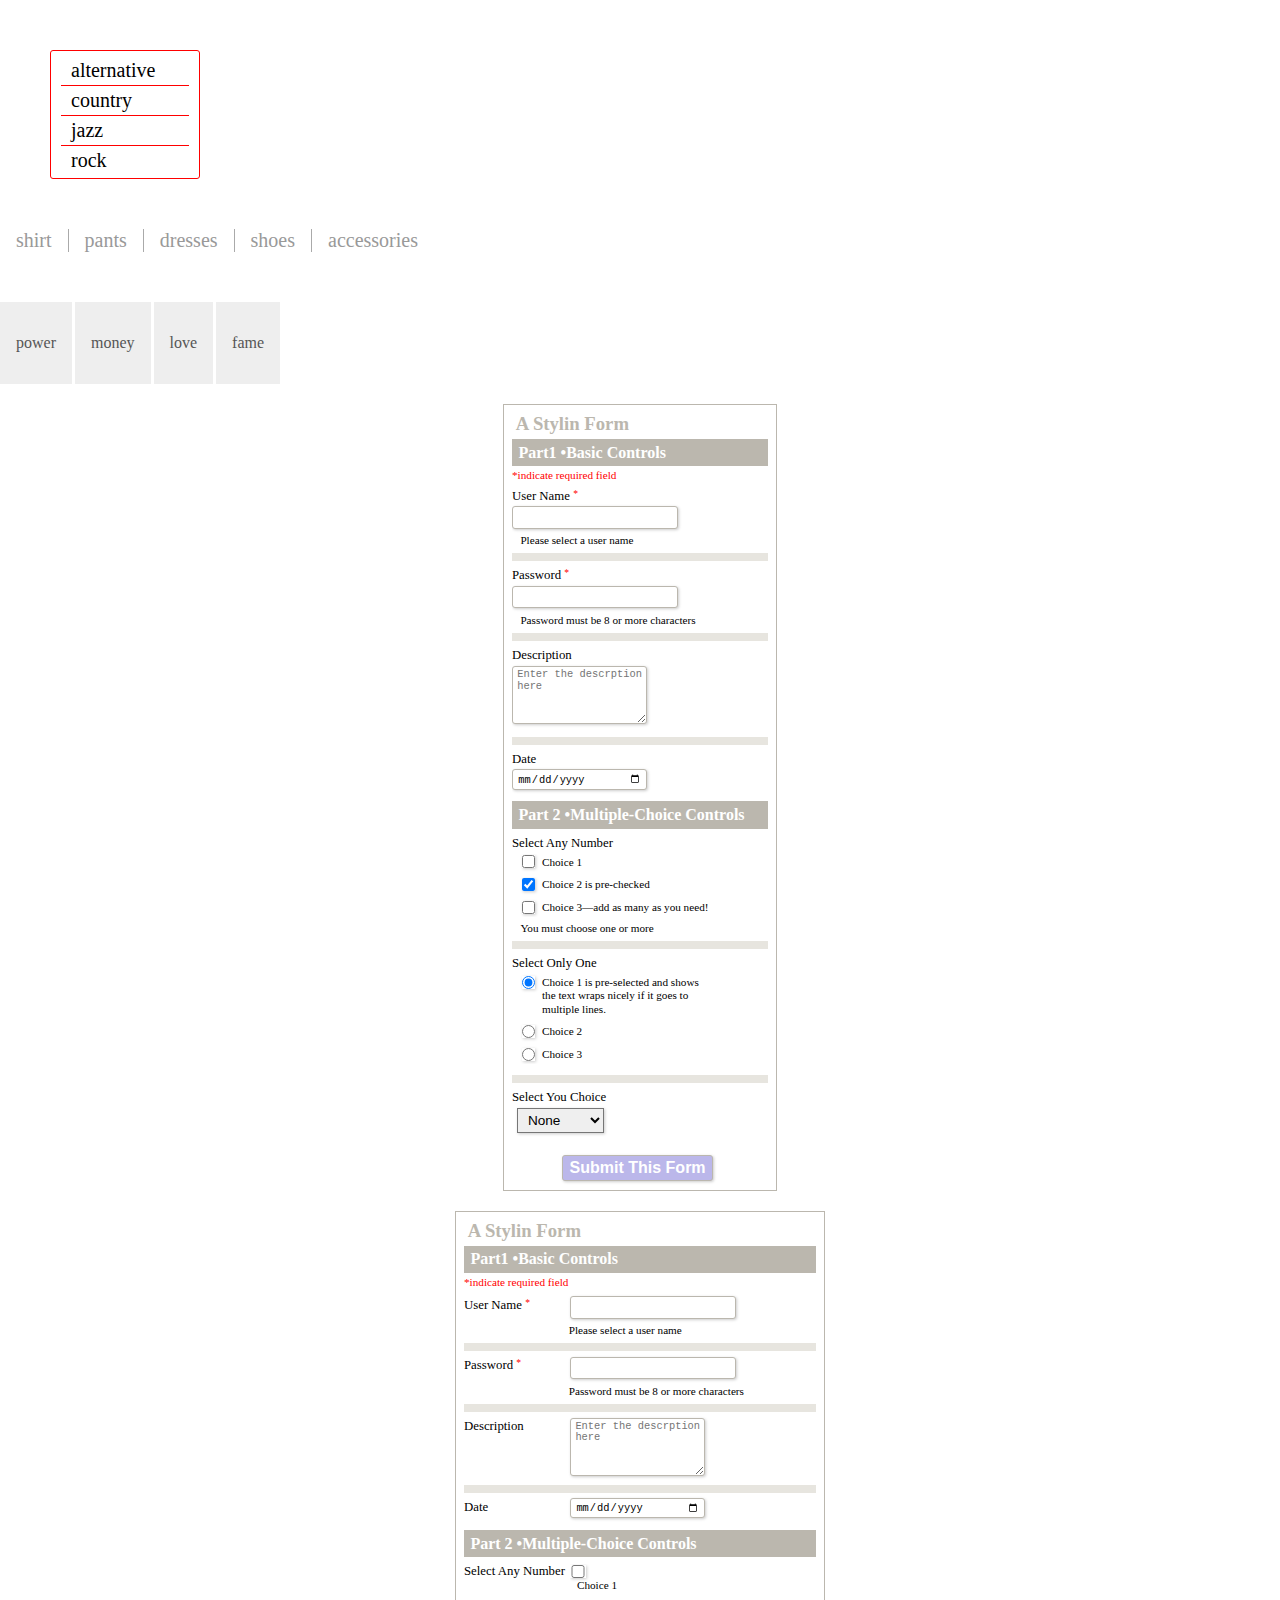
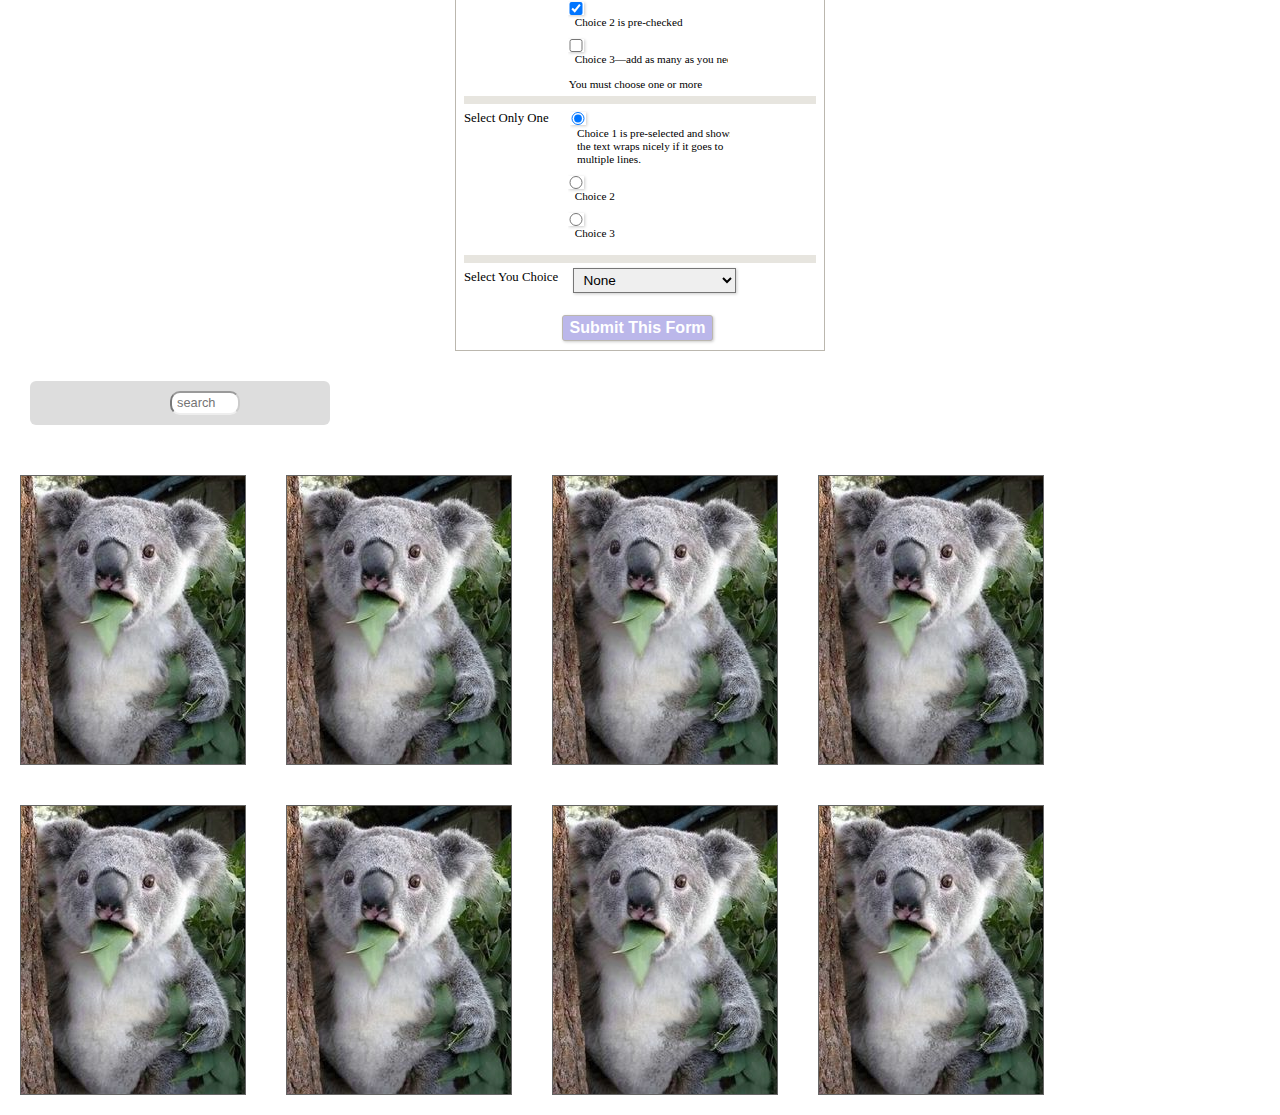
<file: menu.html>
<!DOCTYPE html>
<html lang="en">
<head>
	<meta charset="UTF-8">
	<title>menu</title>
	<style type="text/css">
		*{
			margin: 0;
			padding: 0;
		}
		.list1{
			margin: 50px;
			width: 150px;
		}
		.list1 ul{
			border: 1px solid #f00;
			border-radius: 3px;
			padding: 5px 10px 3px;

		}
		.list1 li{
			list-style: none;

					}
		.list1 li+li a{
			border-top: 1px solid #f00;
		}
		.list1 a{
			display: block;
			padding: 3px 10px;
			text-decoration: none;
			font-size: 20px;
			font-weight: 400;
			color: #000;
			/*background-color: #ffed53;*/
		}
		.list1 a:hover{
			color: #069;
		}
		.list2 ul{
			overflow: hidden;
		}
		.list2 li{
			float: left;
			list-style: none;
		}
		.list2 a{
			display: block;
			padding: 0 16px;
			text-decoration: none;
			font-size: 20px;
			font-weight: 400;
			color: #999;
		}
		.list2 li+li a{
			border-left: 1px solid #aaa;
		}
		.list2 a:hover{
			color: #555;
		}
		.list2{
			margin-bottom: 50px;
		}
		/*一级菜单*/
		.multi-drop-menu{
			font-size:1em;

		}
		.multi-drop-menu a{
			display: block;
			color: #555;
			background-color: #eee;
			padding: 2em 1em;
			border-width: 3px;
			border-color: transparent;
		}
		.multi-drop-menu a:hover{
			color: #fff;
			background-color: #aaa;
		}
		.multi-drop-menu a:active{
			background-color: #fff;
			color: #ccc;
		}
		.multi-drop-menu *{
			margin: 0;
			padding: 0;
		}
		.multi-drop-menu ul{
			float: left;
		}
		.multi-drop-menu li{
			float: left;
			list-style: none;
			position: relative;
		}
		.multi-drop-menu li a{
			display: block;
			border-right-style: solid;
			background-clip: padding-box;
			text-decoration: none;
		}
		.multi-drop-menu li:last-child a{
			border-right-style: none;
		}
		.multi-drop-menu li ul{
			display: none;
		}
		/*二级菜单*/
		.multi-drop-menu li ul{
			width:9em;
		}
		.multi-drop-menu li li a{
			border-right-style: none;
			border-top-style: solid;
		}
		
		.multi-drop-menu li ul{
			display: block;
			position: absolute;
			left: 0;
			top: 100%;
		}
		.multi-drop-menu li li{
			float: none;
		}
		.multi-drop-menu li li ul{
			display: none;
		}
		.multi-drop-menu li ul{
			display: none;
			position: absolute;
			left: 0;
			top: 100%;
		}
		.multi-drop-menu li:hover > ul{
			display: block;
		}
		li ul{
			display: none;
		}
		li:hover > ul{
			display: block;
		}
		.multi-drop-menu li li ul{
			position: absolute;
			left: 100%;
			top: 0;
		}
		.multi-drop-menu li:hover > a{
			color: #fff;
			background-color: #aaa;
		}
		.clearfix::after{
			content: ".";
			display: block;
			height: 0;
			visibility: hidden;
			clear: both;
			overflow: hidden;
		}
		/*开始表单样式编写*/
		form{
			margin: 20px;
		}
		 form.stylin_form1{
		 	width: 16em;
		 	margin: 20px auto;
		 	border: 1px solid #bbb7ae;
		 	padding: 0.5em 0.5em 0.15em;
		 }
		 .stylin_form1 h3{/*表单主标题*/
		 	margin: 0;
		 	padding: 0 0 0.2em 0.2em;
		 	font-weight: 600;
		 	color: #bbb7ae;
		 }
		 .stylin_form1 fieldset{/*  包含控件与标注*/
		 	margin: 0;
		 	padding: 0 0 0.2em 0;
		 	width: 100%;
		 	border: 0;
		 }
		 /*legend元素的位置不同寻常，所有我把它的文本包含在一个块级span中，转而为span设定样式*/
		 .stylin_form1 legend{
		 	width: 100%;
		 	padding: 0.3em 0;
		 	background: #bbb7ae;
		 }
		 .stylin_form1 legend span{
		 	display: block;
		 	font-size: 1em;
		 	line-height: 1.1em;
		 	padding: 0 0 0 0.4em;
		 	font-weight: 700;
		 	color: #fff;
		 }
		 .stylin_form1 section{
		 	overflow: hidden;
		 	padding: 0.2em 0 0.4em 0;
		 	border-bottom: 8px solid #e7e5df;
		 }
		 .stylin_form1 section:last-child{
		 	border-bottom: 0px;
		 }
		 .stylin_form1 section label,.stylin_form1 section h4{
		 	display: block;
		 	clear: both;
		 	margin: 0.3em 0.3em 0 0;
		 	padding-bottom: 0.1em;
		 	font-size: 0.8em;
		 	font-weight: 400;
		 	line-height: 1.1;
		 }
		 .stylin_form1 section label span,.stylin_form1 section h4 span{
		 	font-size: 0.75em;
		 	vertical-align: text-top;
		 	color: #f00;
		 }
		 .stylin_form1 section p.note{
		 	font-size: 0.7em;
		 	color: #f00;
		 	margin: 0;
		 	padding: 0 0 0.3em 0;
		 }
		 .stylin_form1 section input,.stylin_form1 section textarea,.stylin_form1 section select{
		 	margin: 0.2em 0.5em 0.2em 0;
		 	padding: 0.2em 0.4em;
		 	color: #000;
		 	box-shadow: 1px 1px 3px #ccc;
		 	font-size: 0.8em;
		 	outline: none;/*去掉磨人蓝色聚焦轮廓线*/
		 }
		 .stylin_form1 section input,.stylin_form1 section textarea{
		 	width: 12em;
		 	border: 1px solid #bbb7ae;
		 	border-radius: 3px; 
		 }
		 .stylin_form1 section textarea{
		 	height: 5em;
		 	margin-top: 0.3em;
		 	line-height: 1.1;

		 }
		 .stylin_form1 section p{
		 	margin: 0.3em 0.75em 0;
		 	clear: both;
		 	font-size: 0.7em;
		 	line-height: 1.1;
		 	color: #000;
		 }
		 .stylin_form1 section p.error{
		 	color: #f00;
		 }
		 /*复选框 单选按钮 选项列表*/
		 .stylin_form1 section section{
		 	overflow: hidden;
		 	margin: 0.2em 0 0.3em 0.4em;
		 	padding: 0 0 0.1em 0;
		 	border-bottom: none;
		 }
		 .stylin_form1 section section input{
		 	float: left;
		 	clear: both;
		 	width: auto;
		 	margin:0.1em 0 0 0.3em;
		 }
		 .stylin_form1 section section label{
		 	float: left;
		 	clear: none;
		 	width: 15em;
		 	margin: 0.15em 0 0 0.6em;
		 	font-weight: normal;
		 	font-size: 0.7em;
		 	line-height: 1.2;
		 }
		 .stylin_form1 section select{
		 	margin-left: 0.4em;
		 	font-size: 0.85em;
		 }
		 .stylin_form1 section input[type="submit"]{
		 	width: auto;
		 	margin: 0.4em 0.3em 0 0;
		 	font-size: 1em;
		 	font-weight: 800;
		 	color: #fff;
		 	background-color: #bbb7ea;
		 	cursor: pointer;
		 }
		 .stylin_form1 >section:last-child{
		 	text-align: center;
		 }
		 form.stylin_form1-label-left{
		 	width: 22em;
		 }
		 form.stylin_form1-label-left label,form.stylin_form1-label-left h4{
		 	float: left;
		 	width: 8em;
		 }
		 form.stylin_form1-label-left p{
		 	margin: 0 0 0 9.35em;
		 	padding: 0.3em 0 0 0 ;
		 	clear: both;
		 }
		 form.stylin_form1-label-left p.note{
		 	margin: 0 0 0.2em 0;
		 }
		 form.stylin_form1-label-left section section{
		 	width: 10em;
		 	margin-left: 6.5em;
		 	padding-top: 0;
		 }
		 form.stylin_form1-label-left section section input{
		 	width: 1.25em;
		 	margin-left: 0;
		 }
		 form.stylin_form1-label-left section input,form.stylin_form1-label-left section textarea,form.stylin_form1-label-left section select{
		 	float: left;
		 	width: 12em;
		 }
		 form.stylin_form1-label-left section select{
		 	margin-left: 0.2em;
		 }
		 form.stylin_form1-label-left >section input[type=submit]{
		 	float: none;
		 }
		 /*搜索框开始*/
		 header{
		 	display: block;
		 	overflow: hidden;
		 	width: 300px;
		 	margin: 30px;
		 	border-radius: 6px;
		 	background-color: #ddd;
		 }
		 header .stylin-form-search1{
		 	float: left;
		 	width: 200px;
		 	margin: 5px;
		 	padding: 5px;
		 }
		 .stylin-form-search1 input{
		 	float:right;
		 	width: 70px;
		 	padding: 2px 0 3px 5px;
		 	outline: none;
		 	font-size: 0.8em;
		 	border-color: #eee #ccc #eee;
		 	border-radius: 10px;
		 	-webkit-transition: 2s width;
		 }
		 .stylin-form-search1 input:focus{
		 	width: 200px;
		 }
		 .stylin-form-search1 label{
		 	display: none;
		 }
		 /*弹出层*/
		 figure{
		 	width: 224px;
		 	height: 288px;
		 	margin: 20px 20px;
		 	border: 1px solid #666;
		 	position: relative;
		 	float: left;
		 }
		 img{
		 	display: block;
		 }
		 figcaption{
		 	display: none;
		 	position: absolute;
		 	left: 74%;top: 14px;
		 	width: 130px;
		 	padding: 10px;
		 	background: #f2eaea;
		 	border: 3px solid red;
		 	border-radius: 6px;
		 }
		 figure:hover figcaption{
		 	display: block;
		 	z-index: 2;
		 }
		 figure h3{
		 	font-size: 14px;
		 	color: #666;
		 	margin-bottom: 6px;
		 }
		 figcaption a{
		 	display: block;
		 	text-decoration: none;
		 	font-size: 12px;
		 	color: #000;
		 }
		 /*红色三角形*/
		 figcaption::after{
		 	content: ".";
		 	position: absolute;
		 	border: 12px solid;
		 	border-color: transparent red transparent transparent;
		 	right: 100%;
		 	top: 17px;
		 	width: 0;
		 	height: 0;
		 }
	</style>
</head>
<body>
	<nav class="list1">
		<ul>
			<li><a href="#">alternative</a></li>
			<li><a href="#">country</a></li>
			<li><a href="#">jazz</a></li>
			<li><a href="#">rock</a></li>
		</ul>
	</nav>
	<nav class="list2">
			<ul>
				<li><a href="#">shirt</a></li>
				<li><a href="#">pants</a></li>
				<li><a href="#">dresses</a></li>
				<li><a href="#">shoes</a></li>
				<li><a href="#">accessories</a></li>
			</ul>
	</nav>
	<nav class="multi-drop-menu clearfix">

			<ul><!--一级菜单开始-->
				<li><a href="#">power</a></li>
				<li><a href="#">money</a></li>
				<li><a href="#">love</a></li>
				<li><a href="#">fame</a>
					<ul><!--二级菜单开始-->
						<li><a href="#">sport star</a></li>
						<li><a href="#">movie star</a></li>
						<li><a href="#">rock star</a>
							<ul><!--三级菜单开始-->
								<li><a href="#">bruce springsteen</a></li>
								<li><a href="#">bono</a></li>
								<li><a href="#">mick jagger</a></li>
								<li><a href="#">bob dylan</a></li>
							</ul><!--三级菜单结束-->
						</li>
						<li><a href="#">web designer</a></li>
					</ul><!--二级菜单结束-->
				</li>
			</ul><!--一级菜单结束-->
	</nav><!-- 导航菜单结束-->
	<form class="stylin_form1" action="#" method="post">
		<h3>A Stylin Form</h3>
		<fieldset>
			<legend><span>Part1 &#8226;Basic Controls</span></legend>
			<!--开始单行文本输入控件-->
			<section>
				<p class="note">*indicate required field</p>
				<label for="user-name">User Name <span>*</span></label>
				<input type="text" name="user-name" id="user-name">
				<p>Please select a user name</p>
			</section>
			<!--开始密码控件-->
			<section>
				<label for="password">Password <span>*</span></label>
				<input type="password" name="password" id="password" maxlength="20">
				<p>Password must be 8 or more characters</p>
			</section>
			<!--开始多行文本输入控件-->
			<section>
				<label for="descrption">Description</label>
				<textarea id="descrption" name="descrption" placeholder="Enter the descrption here"></textarea>
			</section>
			<!--开始html5日起控件-->
			<section>
				<label for="descrption">Date </label>
				<input type="date" name="event-date" id="special-date" min="2012-09-05">
			</section>
		</fieldset>
		<fieldset>
			<legend><span>Part 2 &#8226;Multiple-Choice Controls</span></legend>
			<!--开始复选框-->
			<section>
				<h4>Select Any Number</h4>
				<section>
					<input type="checkbox" name="checkset" id="check1" value="1" tabindex="4">
					<label for="check1">Choice 1</label>
				</section>
				<section>
					<input type="checkbox" name="checkset" id="check2" value="2" checked="checked">
					<label for="check2">Choice 2 is pre-checked</label>
				</section>
				<section>
					<input type="checkbox" name="checkset" id="check3" value="3">
					<label for="check3">Choice 3&mdash;add as many as you need!</label>
				</section>
				<p>You must choose one or more</p>
			</section>
			<!--开始单选按钮-->
			<section>
				<h4>Select Only One</h4>
				<section>
					<input type="radio" name="radioset" checked="checked" id="radio" value="Choice-1">
					<label form="radio">Choice 1 is pre-selected and shows the text wraps nicely if it goes to multiple lines.</label>
				</section>
				<section>
					<input type="radio" name="radioset" id="radio2" value="Choice-2">
					<label for="radio2">Choice 2</label>
				</section>
				<section>
					<input type="radio" name="radioset" id="radio3" value="Choice-3">
					<label for="radio3">Choice 3</label>
				</section>
			</section>
			<!--开始选项列表（下拉列表）-->
			<section>
				<label for="select-choice">Select You Choice</label>
				<select id="select-choice" name="select-choice">
				<option value="0">None</option>
				<option value="1">Choice 1</option>
				<option value="2">Choice 2</option>
				<option value="3">Choice 3</option>
				<option value="4">Choice 4</option>
				</select>
			</section>
		</fieldset>
		<!--开始提交按钮-->
		<section>
			<input type="submit" name="" value="Submit This Form">
		</section>
	</form>
	<!--标注在左-->
	<form class="stylin_form1 stylin_form1-label-left" action="#" method="post">
		<h3>A Stylin Form</h3>
		<fieldset>
			<legend><span>Part1 &#8226;Basic Controls</span></legend>
			<!--开始单行文本输入控件-->
			<section>
				<p class="note">*indicate required field</p>
				<label for="user-name">User Name <span>*</span></label>
				<input type="text" name="user-name" id="user-name">
				<p>Please select a user name</p>
			</section>
			<!--开始密码控件-->
			<section>
				<label for="password">Password <span>*</span></label>
				<input type="password" name="password" id="password" maxlength="20">
				<p>Password must be 8 or more characters</p>
			</section>
			<!--开始多行文本输入控件-->
			<section>
				<label for="descrption">Description</label>
				<textarea id="descrption" name="descrption" placeholder="Enter the descrption here"></textarea>
			</section>
			<!--开始html5日起控件-->
			<section>
				<label for="descrption">Date </label>
				<input type="date" name="event-date" id="special-date" min="2012-09-05">
			</section>
		</fieldset>
		<fieldset>
			<legend><span>Part 2 &#8226;Multiple-Choice Controls</span></legend>
			<!--开始复选框-->
			<section>
				<h4>Select Any Number</h4>
				<section>
					<input type="checkbox" name="checkset" id="check1" value="1" tabindex="4">
					<label for="check1">Choice 1</label>
				</section>
				<section>
					<input type="checkbox" name="checkset" id="check2" value="2" checked="checked">
					<label for="check2">Choice 2 is pre-checked</label>
				</section>
				<section>
					<input type="checkbox" name="checkset" id="check3" value="3">
					<label for="check3">Choice 3&mdash;add as many as you need!</label>
				</section>
				<p>You must choose one or more</p>
			</section>
			<!--开始单选按钮-->
			<section>
				<h4>Select Only One</h4>
				<section>
					<input type="radio" name="radioset" checked="checked" id="radio" value="Choice-1">
					<label form="radio">Choice 1 is pre-selected and shows the text wraps nicely if it goes to multiple lines.</label>
				</section>
				<section>
					<input type="radio" name="radioset" id="radio2" value="Choice-2">
					<label for="radio2">Choice 2</label>
				</section>
				<section>
					<input type="radio" name="radioset" id="radio3" value="Choice-3">
					<label for="radio3">Choice 3</label>
				</section>
			</section>
			<!--开始选项列表（下拉列表）-->
			<section>
				<label for="select-choice">Select You Choice</label>
				<select id="select-choice" name="select-choice">
				<option value="0">None</option>
				<option value="1">Choice 1</option>
				<option value="2">Choice 2</option>
				<option value="3">Choice 3</option>
				<option value="4">Choice 4</option>
				</select>
			</section>
		</fieldset>
		<!--开始提交按钮-->
		<section>
			<input type="submit" name="" value="Submit This Form">
		</section>
	</form>
	<!--搜索框开始-->
	<header>
		<form class="stylin-form-search1" action="#" method="post">
		<label for="search">search</label>
		<input type="search" name="search" id="search" placeholder="search">
		</form>
	</header>
	<figure>
		<img src="kaola.jpg" alt="kaola">
		<figcaption>
			<h3>考拉</h3>
			<a href="">更多信息</a>
		</figcaption>
	</figure>
	<figure class="click-me">
		<img src="kaola.jpg" alt="考拉">
		<figcaption>
			<h3>考拉</h3>
			<a href="">更多信息</a>
		</figcaption>
	</figure>
	<figure>
		<img src="kaola.jpg" alt="考拉">
		<figcaption>
			<h3>考拉</h3>
			<a href="">更多信息</a>
		</figcaption>
	</figure>
	<figure>
		<img src="kaola.jpg" alt="考拉">
		<figcaption>
			<h3>考拉</h3>
			<a href="">更多信息</a>
		</figcaption>
	</figure>
	<figure>
		<img src="kaola.jpg" alt="考拉">
		<figcaption>
			<h3>考拉</h3>
			<a href="">更多信息</a>
		</figcaption>
	</figure>
	<figure>
		<img src="kaola.jpg" alt="考拉">
		<figcaption>
			<h3>考拉</h3>
			<a href="">更多信息</a>
		</figcaption>
	</figure>
	<figure>
		<img src="kaola.jpg" alt="考拉">
		<figcaption>
			<h3>考拉</h3>
			<a href="">更多信息</a>
		</figcaption>
	</figure>
	<figure>
		<img src="kaola.jpg" alt="考拉">
		<figcaption>
			<h3>考拉</h3>
			<a href="">更多信息</a>
		</figcaption>
	</figure>

</body>
</html>
</file>
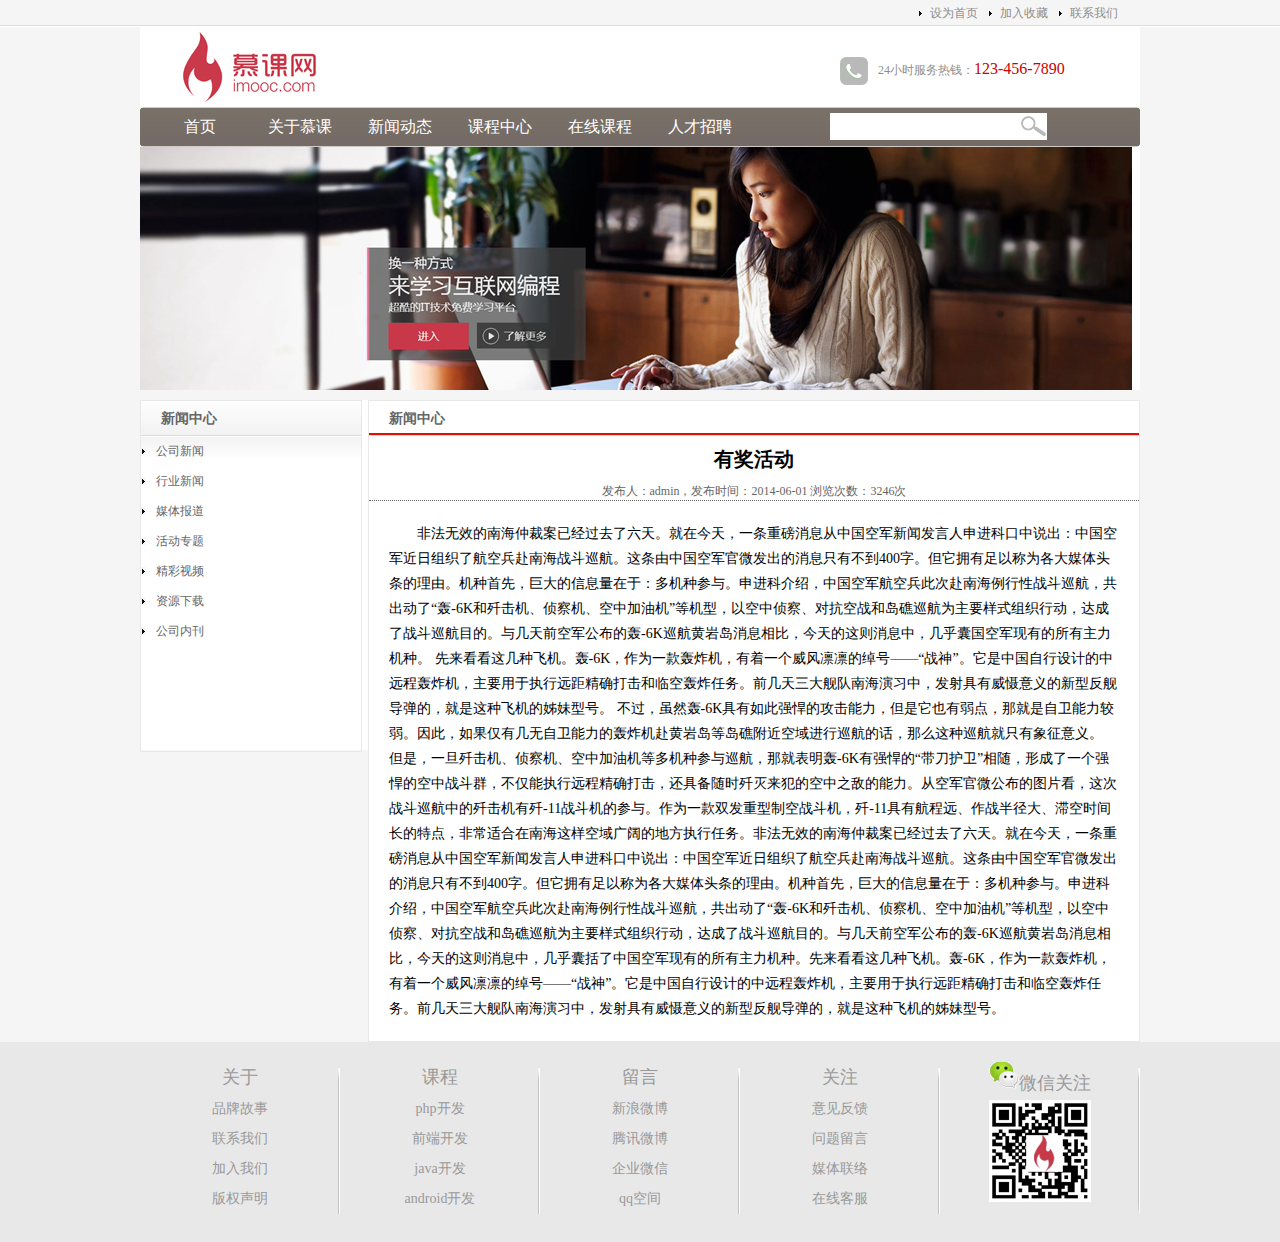
<file: news.html>
<!DOCTYPE html>
<html lang="en">
<head>
	<meta charset="UTF-8">
	<title>Document</title>
	<link rel="stylesheet" type="text/css" href="main.css">
</head>
<body>
	<div class="top">
		<div class="top-content">
			<ul>
				<li><a href="＃">联系我们</a></li>
				<li><a href="＃">加入收藏</a></li>
				<li><a href="＃">设为首页</a></li>
			</ul>
		</div>
	</div><!-- top结束 -->
	<div class="wrap">
		<div class="logo">
			<div class="logo-left">
				<img src="images/logo.jpg" alt="慕课网">
			</div>
			<div class="logo-right">
				<img src="images/tel.jpg" alt="服务热线">24小时服务热钱：<span>123-456-7890</span>
			</div>
		</div><!-- logo结束 -->
		<div class="nav">
			<div class="nav-left"></div>
			<div class="nav-middle">
				<div class="nav-middle-left">
					<ul>
						<li><a href="#">首页</a></li>
						<li><a href="#">关于慕课</a></li>
						<li><a href="#">新闻动态</a></li>
						<li><a href="#">课程中心</a></li>
						<li><a href="#">在线课程</a></li>
						<li><a href="#">人才招聘</a></li>
					</ul>
				</div>
				<div class="nav-middle-right">
					<form action="" method="post">
						<input type="text" name="" class="search-text">
					</form>
				</div>
			</div><!-- nav-middle结束 -->
			<div class="nav-right"></div>
		</div><!-- nav结束 -->
		<div class="ad pic-box" style="height: 243px;">
			<ul>
				<li><img src="images/ad.jpg"></li>
			</ul>
		</div><!-- ad结束 -->
		<div class="list-main">
			<div class="news-type">
				<h2>新闻中心</h2>
				<div class="news-type-content">
					<ul>
						<li><a href="#">公司新闻</a></li>
						<li><a href="#">行业新闻</a></li>
						<li><a href="#">媒体报道</a></li>
						<li><a href="#">活动专题</a></li>
						<li><a href="#">精彩视频</a></li>
						<li><a href="#">资源下载</a></li>
						<li><a href="#">公司内刊</a></li>
					</ul>
				</div>
			</div>
			<div class="list-box">
				<h2>新闻中心</h2>
				<h1>有奖活动</h1>
				<p class="list-box-newsinfor">发布人：admin，发布时间：2014-06-01 浏览次数：3246次</p>
				<div class="list-box-news-content">
					非法无效的南海仲裁案已经过去了六天。就在今天，一条重磅消息从中国空军新闻发言人申进科口中说出：中国空军近日组织了航空兵赴南海战斗巡航。这条由中国空军官微发出的消息只有不到400字。但它拥有足以称为各大媒体头条的理由。机种首先，巨大的信息量在于：多机种参与。申进科介绍，中国空军航空兵此次赴南海例行性战斗巡航，共出动了“轰-6K和歼击机、侦察机、空中加油机”等机型，以空中侦察、对抗空战和岛礁巡航为主要样式组织行动，达成了战斗巡航目的。与几天前空军公布的轰-6K巡航黄岩岛消息相比，今天的这则消息中，几乎囊国空军现有的所有主力机种。
					先来看看这几种飞机。轰-6K，作为一款轰炸机，有着一个威风凛凛的绰号——“战神”。它是中国自行设计的中远程轰炸机，主要用于执行远距精确打击和临空轰炸任务。前几天三大舰队南海演习中，发射具有威慑意义的新型反舰导弹的，就是这种飞机的姊妹型号。
					不过，虽然轰-6K具有如此强悍的攻击能力，但是它也有弱点，那就是自卫能力较弱。因此，如果仅有几无自卫能力的轰炸机赴黄岩岛等岛礁附近空域进行巡航的话，那么这种巡航就只有象征意义。
					但是，一旦歼击机、侦察机、空中加油机等多机种参与巡航，那就表明轰-6K有强悍的“带刀护卫”相随，形成了一个强悍的空中战斗群，不仅能执行远程精确打击，还具备随时歼灭来犯的空中之敌的能力。从空军官微公布的图片看，这次战斗巡航中的歼击机有歼-11战斗机的参与。作为一款双发重型制空战斗机，歼-11具有航程远、作战半径大、滞空时间长的特点，非常适合在南海这样空域广阔的地方执行任务。非法无效的南海仲裁案已经过去了六天。就在今天，一条重磅消息从中国空军新闻发言人申进科口中说出：中国空军近日组织了航空兵赴南海战斗巡航。这条由中国空军官微发出的消息只有不到400字。但它拥有足以称为各大媒体头条的理由。机种首先，巨大的信息量在于：多机种参与。申进科介绍，中国空军航空兵此次赴南海例行性战斗巡航，共出动了“轰-6K和歼击机、侦察机、空中加油机”等机型，以空中侦察、对抗空战和岛礁巡航为主要样式组织行动，达成了战斗巡航目的。与几天前空军公布的轰-6K巡航黄岩岛消息相比，今天的这则消息中，几乎囊括了中国空军现有的所有主力机种。先来看看这几种飞机。轰-6K，作为一款轰炸机，有着一个威风凛凛的绰号——“战神”。它是中国自行设计的中远程轰炸机，主要用于执行远距精确打击和临空轰炸任务。前几天三大舰队南海演习中，发射具有威慑意义的新型反舰导弹的，就是这种飞机的姊妹型号。
				</div>
			</div><!-- list-box结束 -->
		</div><!-- list-main结束 -->
	</div><!-- wrap结束 -->
	<div class="copyright">
		<div class="copyright-content">
			<ul>
				<li><a href="#">关于</a>
					<ul>
						<li><a href="#">品牌故事</a></li>
						<li><a href="#">联系我们</a></li>
						<li><a href="#">加入我们</a></li>
						<li><a href="#">版权声明</a></li>
					</ul>
				</li>
				<li><a href="#">课程</a>
					<ul>
						<li><a href="#">php开发</a></li>
						<li><a href="#">前端开发</a></li>
						<li><a href="#">java开发</a></li>
						<li><a href="#">android开发</a></li>
					</ul>
				</li>
				<li><a href="#">留言</a>
					<ul>
						<li><a href="#">新浪微博</a></li>
						<li><a href="#">腾讯微博</a></li>
						<li><a href="#">企业微信</a></li>
						<li><a href="#">qq空间</a></li>
					</ul>
				</li>
				<li><a href="#">关注</a>
					<ul>
						<li><a href="#">意见反馈</a></li>
						<li><a href="#">问题留言</a></li>
						<li><a href="#">媒体联络</a></li>
						<li><a href="#">在线客服</a></li>
					</ul>
				</li>
				<li><a href="#"><img src="images/weixin.png">微信关注</a>
				<ul>
					<li><img src="images/qrcode.jpg"></li>
				</ul></li>
			</ul>
		</div>
	</div>
</body>
</html>
</file>
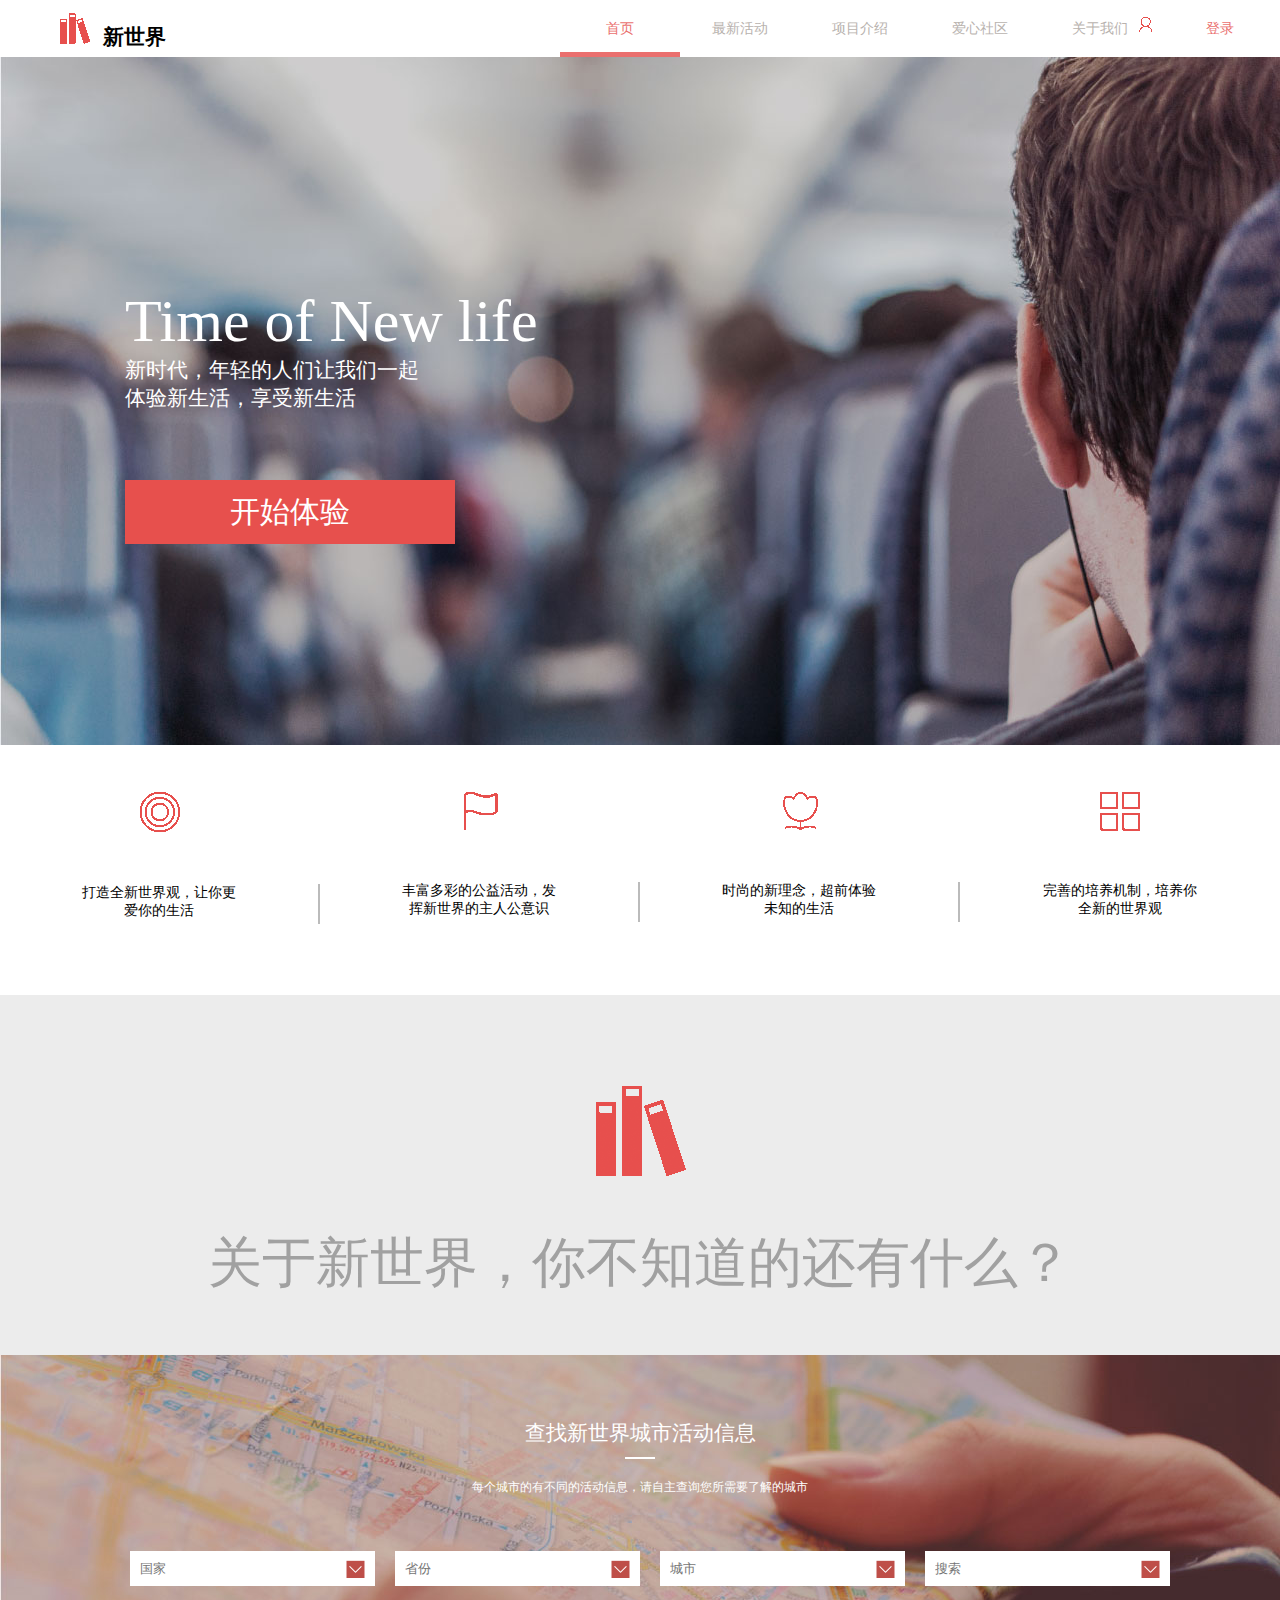
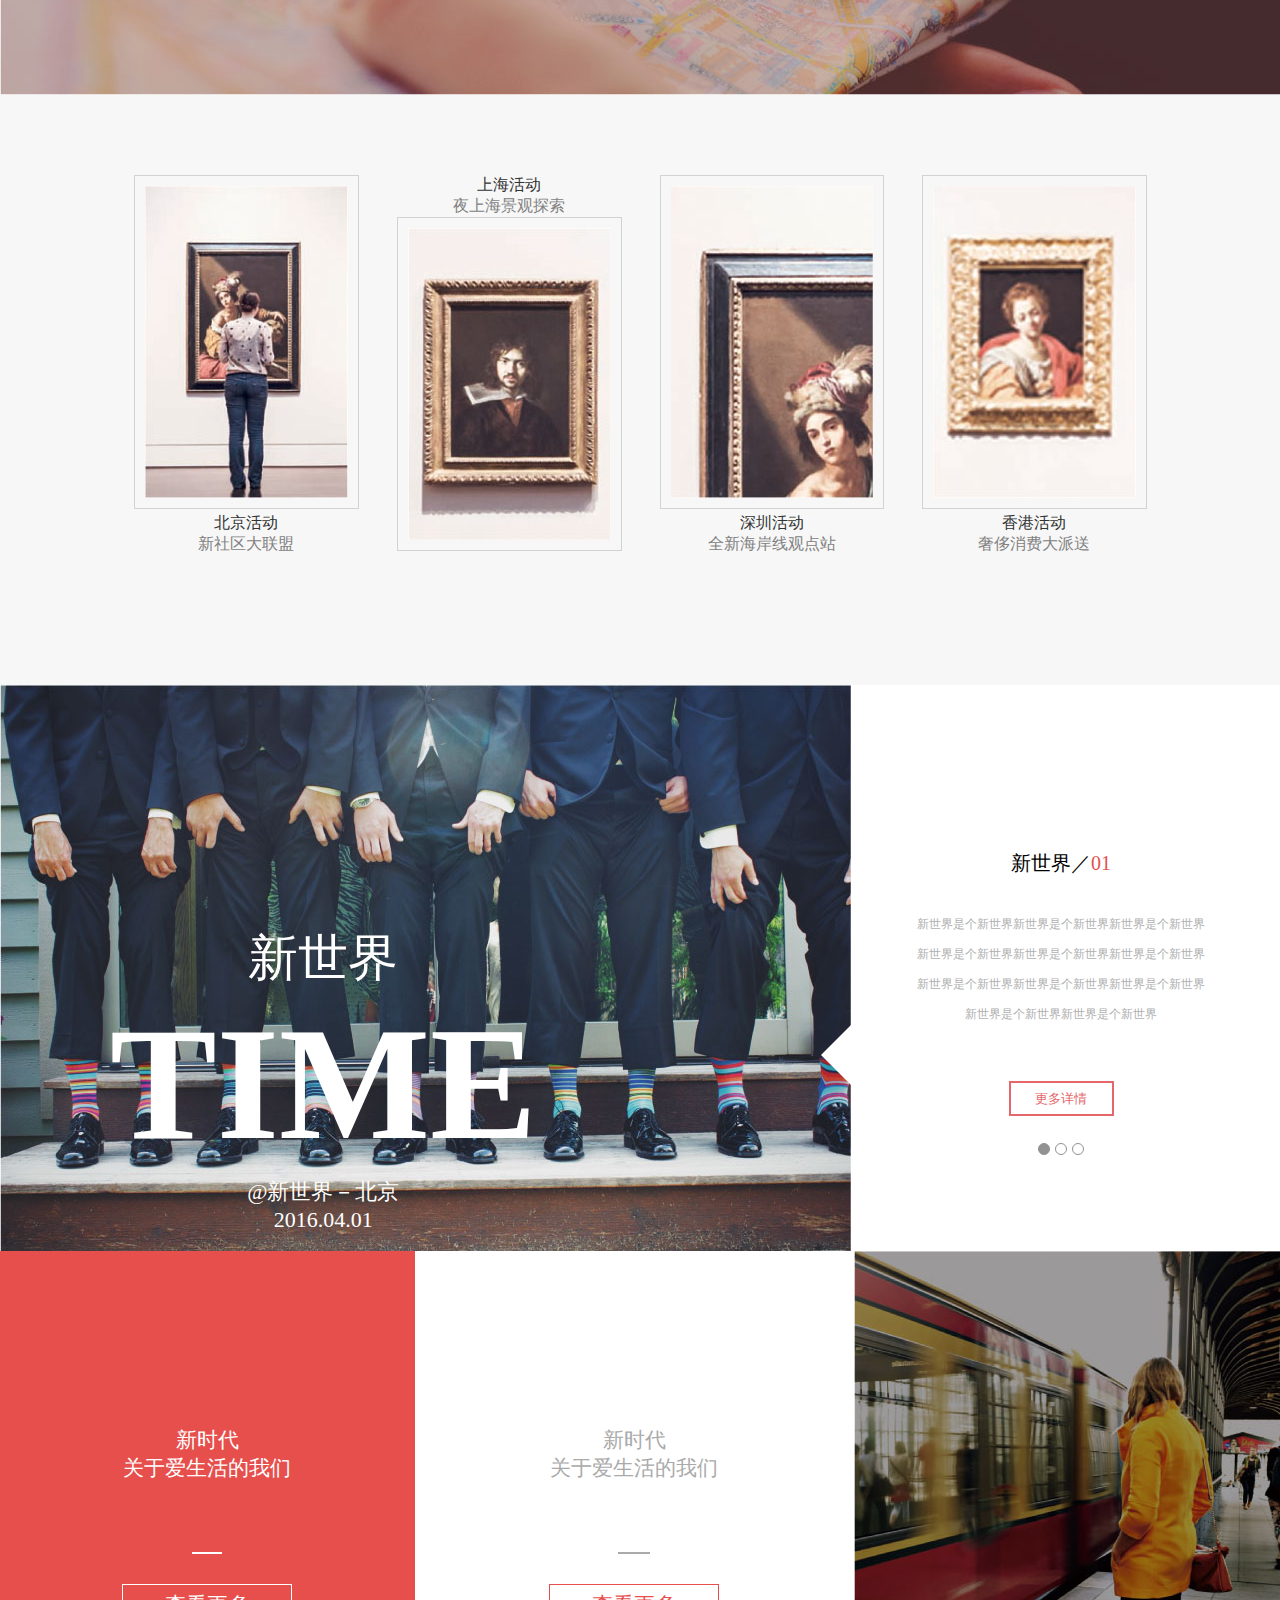
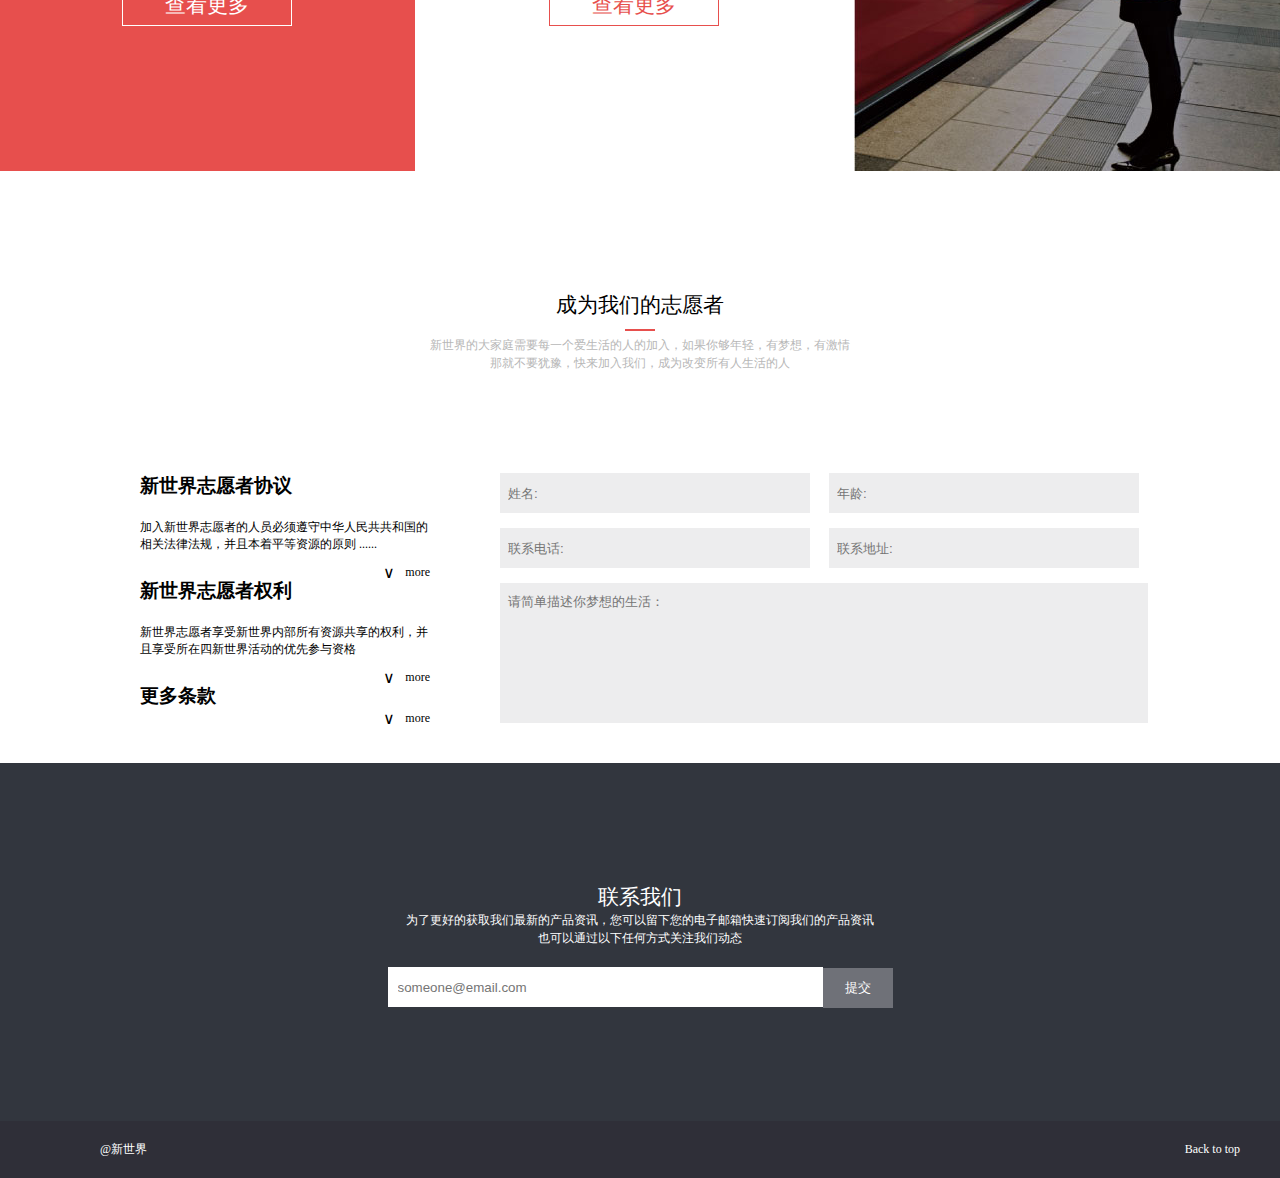
<file: task07/task07.html>
<!DOCTYPE html>
<html lang="en">
<head>
	<meta charset="UTF-8">
	<title>Document</title>
	<link rel="stylesheet" type="text/css" href="task07.css">
</head>
<body>
	<div class="header">
		<div class="header-left">
			<img src="images/logo-left.png"><span>新世界</span>
		</div>
		<div class="header-right">
			<ul>
				<li><a href="#"></a>首页</li>
				<li><a href="#"></a>最新活动</li>
				<li><a href="#"></a>项目介绍</li>
				<li><a href="#"></a>爱心社区</li>
				<li><a href="#"></a>关于我们</li>
				<li><a href="#"></a>登录</li>
			</ul>
		</div>
	</div><!-- header结束 -->
	<div class="main">
		<div class="part1">
			<div class="time">Time of New life</div>
			<div class="time-new">新时代，年轻的人们让我们一起<br> 体验新生活，享受新生活</div>
			<button>开始体验</button>
		</div>
		<div class="part2">
			<div class="part2-list1 list">
				<img src="images/ad1.png">
				<div class="list-ad">打造全新世界观，让你更
爱你的生活</div>
			</div>
			<div class="part2-list2 list">
				<img src="images/ad2.png">
				<div class="list-ad">丰富多彩的公益活动，发
挥新世界的主人公意识</div>
			</div>
			<div class="part2-list3 list">
				<img src="images/ad3.png">
				<div class="list-ad">时尚的新理念，超前体验
未知的生活</div>
			</div>
			<div class="part2-list4 list">
				<img src="images/ad4.png">
				<div class="list-ad list-ad-none">完善的培养机制，培养你
全新的世界观</div>
			</div>
		</div> 
		<div class="part3">
			<img src="images/logo.png">
			<span>关于新世界，你不知道的还有什么？</span>
		</div>
		<div class="part4">
			<p class="infor">查找新世界城市活动信息</p>
			<span></span>
			<p class="city">每个城市的有不同的活动信息，请自主查询您所需要了解的城市</p>
			<ul>
				<li><input type="text" name=""  placeholder="国家"></li>
				<li><input type="text" name="" value="" placeholder="省份"></li>
				<li><input type="text" name="" value="" placeholder="城市"></li>
				<li><input type="text" name="" value="" placeholder="搜索"></li>
			</ul>
		</div>
		<div class="part5">
			<ul>
				<li><img src="images/active1.jpg"><p>北京活动</p><span>新社区大联盟</span></li>
				<li><p>上海活动</p><p class="special2">夜上海景观探索</p><img src="images/active2.jpg"></li>
				<li><img src="images/active3.jpg"><p>深圳活动</p><span>全新海岸线观点站</span></li>
				<li><img src="images/active4.jpg"><p>香港活动</p><span>奢侈消费大派送</span></li>
			</ul>
		</div>
		<div class="part6">
			<div class="part6-left">
				<img src="images/ad5.jpg">
				<div class="part6-left-main">
					<span>新世界</span>
					<h1>TIME</h1>
					<p>@新世界－北京<br>2016.04.01</p>
				</div>
			</div>
			<div class="part6-right">
				<div class="part6-right-main">
					<p class="new">新世界／<span>01</span></p>
					<p class="new-world">新世界是个新世界新世界是个新世界新世界是个新世界
新世界是个新世界新世界是个新世界新世界是个新世界
新世界是个新世界新世界是个新世界新世界是个新世界
新世界是个新世界新世界是个新世界</p>
					<button>更多详情</button>
					<div class="circle"><span></span><span></span><span></span></div>
				</div>
			</div>
		</div>
		<div class="part7">
			<div class="part7-left">
				<span>新时代<br>关于爱生活的我们</span>
				<span class="line"></span>
				<button> 查看更多</button>
			</div>
			<div class="part7-middle">
				<span>新时代<br>关于爱生活的我们</span>
				<span class="line"></span>
				<button> 查看更多</button>
			</div>
			<div class="part7-right">
				<img src="images/ad6.jpg">
			</div>
		</div>
		<div class="part8">
			<span class="volunteer">成为我们的志愿者</span>
			<span class="line"></span>
			<p>新世界的大家庭需要每一个爱生活的人的加入，如果你够年轻，有梦想，有激情
那就不要犹豫，快来加入我们，成为改变所有人生活的人 </p>
		</div>
		<div class="part9 clearfix">
			<div class="part9-left">
				<h3>新世界志愿者协议</h3>
				<p>加入新世界志愿者的人员必须遵守中华人民共共和国的
相关法律法规，并且本着平等资源的原则 ......</p>
				<span class="more">more</span><span>∨</span>
				<h3>新世界志愿者权利</h3>
				<p>新世界志愿者享受新世界内部所有资源共享的权利，并
且享受所在四新世界活动的优先参与资格</p>
				<span class="more">more</span><span>∨</span>
				<h3>更多条款</h3>
				<span class="more">more</span><span>∨</span>
			</div>
			<div class="part9-right">
				<form>
					<input type="text" name="" placeholder="姓名:" >
					<input type="text" name="" placeholder="年龄:" >
					<input type="text" name="" placeholder="联系电话:" >
					<input type="text" name="" placeholder="联系地址:" >
					<textarea placeholder="请简单描述你梦想的生活："></textarea>
				</form>
			</div>
		</div>
	</div><!-- main结束 -->
	<div class="footer">
		<div class="footer-top">
		<div class="footer-top-main">
			<span>联系我们</span>
			<p>为了更好的获取我们最新的产品资讯，您可以留下您的电子邮箱快速订阅我们的产品资讯
也可以通过以下任何方式关注我们动态</p>
			<input type="text" name="" placeholder="someone@email.com" ><button>提交</button>
		</div>
			
		</div>
		<div class="footer-bottom">
			<span class="new">@新世界</span>
			<span class="back">Back to top</span>
		</div>
	</div><!-- footer结束 -->
</body>
</html>
</file>
<file: 从psd到html/common.css>
.public-header{
	height: 110px;
}
.public-header .header-logo{
	float: left;
	margin-top: 40px;
	
	
}
.public-header .header-logo a{
	width: 180px;
	height: 54px;
	background: url("../从psd到html/img/index-head-logo.png");
}
.public-header .header-nav{
	float: right;
	font-size: 14px;

}
.public-header .header-nav .item{
	float: left;
	margin-top: 44px;
	margin-left: 50px;
}
.public-header .header-nav a{
	color: #3b3b3b;
}
.public-container{
	position: relative;
	margin: 0 auto;
	width: 1100px;
}
.public-footer{
	height: 218px;
	padding-top: 100px;
	margin-top: 200px;
	background: #3b3b3b;
}
.public-footer{
	height: 318px;
	background: #3b3b3b;
}
.public-footer .footer-col{
	width: 230px;
	float: left;
	margin-right: 60px;
	font-size: 16px;
	color: #fff;
	line-height: 1.8;
}
.public-footer .footer-col:last-child{
	margin-right: 0;
}
.public-footer .footer-col .footer-logo{
	width: 182px;
	height: 55px;
	margin-top: -10px;
	margin-bottom: 12px;
	background: url("../从psd到html/img/index-footer-logo.png");
}
</file>
<file: 从psd到html/index.css>
.index-banner{
	position: relative;
	background: #b3b3b3;
}
.index-banner-bg{
	height: 570px;
	overflow: hidden;
}
.index-banner-bg img{
	margin: 0 auto;
}
.index-banner-text{
	position: absolute;
	top: 200px;
	left: 50%;
	margin-left: -388px;
}
.index-banner-text .text-logo{
	width: 776px;
	height: 117px;
	background: url("../从psd到html/img/text-logo.png");
}
.index-banner-text .text-info{
	margin-top: 17px;
	text-align: center;
	color: #fff;
}
.index-banner-text .text-info .line{
	display: inline-block;
	width: 40px;
	border-top: 1px solid #fff;
	vertical-align: middle;
}
.index-banner-text .text-info span{
	margin: 0 26px;
}
/*菜单*/
.index-menu{
	position: relative;
	border-top: 4px solid #f34949;

}
.index-menu .menu-tips{
	position: absolute;
	left: 50%;
	top: 0;
	margin-left: -78px;
	width: 156px;
	height: 75px;
	text-align: center;
	line-height: 65px;
	color: #fff;
	background: #f34949;
}
.index-menu .menu-tips:after{
	position: absolute;
	content: "";
	left: 0;
	bottom: 0;
	width: 0;
	height: 0;
	border-left: 78px solid transparent;
	border-right: 78px solid transparent;
	border-bottom: 10px solid #fff;
}
.index-menu .menu-list{
	margin-top: 150px;
	color: #555;
	overflow: hidden;
}
.index-menu .menu-list ul{
	width: 1160px;
	

}
.index-menu .menu-item{
	float: left;
	width: 520px;
	margin-right: 60px;
	margin-bottom: 56px;
}
.index-menu .menu-item .title, .index-menu .menu-item .line{
	float: left;
}
.index-menu .menu-item .price{
	float: right;
}
.index-menu .menu-item .title{
	width: 230px;
	color: #555;
	overflow: hidden;
	white-space: nowrap;
	text-overflow: ellipsis;
}
.index-menu .menu-item .comment{
	margin-top: 4px;
	color: #b7b7b7;
	font-size: 12px;
}
.index-menu .menu-item .line{
	margin-top: 9px;
	width: 192px;
	border-top: 1px solid #e3e1e1;
}
.index-menu .menu-more-btn{
	margin: 0 auto;
	width: 114px;
	height: 32px;
	padding-left: 16px;
	border:1px solid #d7d5d5;
	font-size: 14px;
	line-height: 32px;
	color: #b7b7b7;
}
.index-menu .menu-more-btn .icon{
	display: inline-block;
	width: 11px;
	height: 7px;
	margin-left: 10px;
	background: url("../从psd到html/img/index-btn.png");
}
.index-panel{
	margin-top: 200px;
}
.index-panel-header{

}
.index-panel-header h3{
	font-size: 20px;
	color: #3b3b3b;
	font-weight: normal;
	float: left;
	margin-right: 48px;
}
.index-panel-header .line{
	float: left;
	margin-top: 7px;
	width: 200px;
	border-top: 1px solid #e5e3e3;
}
.index-panel-header .btn-group{
	font-size: 0;
	float: right;
}
.index-panel-header .btn{
	display: inline-block;
	margin-left: 11px;
	width: 9px;
	height: 9px;
	background: #dedede;
	border-radius: 50%;
}
.index-panel-header .active{
	background: #9b9b9b;
}
.index-panel-body{
	margin-top: 75px;
}
.index-food-list{
	overflow: hidden;
}
.index-food-list ul{
	width: 1160px;
}
.index-food-list .food-item{
	float: left;
	width: 230px;
	margin-right: 60px;
}
.index-food-list .food-item .banner{
	margin-bottom: 30px;
	height: 202px;
}
.index-food-list .food-item .name{
	color: #555;
	margin-bottom: 10px;
}
.index-food-list .food-item  .price{
	float: right;
}
.index-food-list .food-item .star-bar{
	font-size: 0;
}
.index-food-list .food-item .star{
	display: inline-block;
	width: 12px;
	height: 13px;
	margin-right: 5px;
	background-image: url("../从psd到html/img/index-star.png");
	background-repeat: no-repeat;
}
.index-food-list .food-item .nostar{
	background-position: 0 -13px;
}
.index-pics {
	height: 380px;
	overflow: hidden;
}
.index-pics .pic-col{
	float: left;
}
.index-pics .pic-col-m{
	width: 353px;
}
.index-pics .pic-col-s{
	width: 287px;
}
.index-pics .pic-col-l{
	width: 460px;
}
.index-pics .pic-col{
	
}
</file>
<file: main.css>
*{
	margin: 0;
	padding: 0;
	font-size: 12px;
	list-style: none;

}
body{
	background-color: #f5f5f5;
	
}
.clearfix::after{
	content: '.';
	display: block;
	height: 0;
	visibility: hidden;
	clear: both;
	overflow: hidden;
}
.top{
	width: 100%;
	height: 27px;
	background: url(images/top_bg.jpg) repeat-x;
}
.top .top-content{
	width: 1000px;
	margin: 0 auto;
}
.top .top-content li{
	list-style-image: url(images/li_bg.gif);
	float: right;
	width: 70px;
	line-height: 27px;
}
.top .top-content li a{
	text-decoration: none;
	color: #8e8e8e;
}
.wrap{
	width: 1000px;
	margin: 0 auto;
}
.wrap .logo{
	height: 80px;
	background-color: #fff;
	overflow: hidden;

}
.wrap .logo .logo-left{
	width: 200px;
	float: left;
	
}
.wrap .logo .logo-right{
	width: 300px;
	float: right;
	height: 28px;
	margin-top: 30px;
	color: #8e8e8e;
	
}
.wrap .logo .logo-right img{
	vertical-align: middle;
	margin-right: 10px;
}
.wrap .logo .logo-right span{
	font-size: 16px;
	color: #c00;
}
.nav{
	height: 40px;
	overflow: hidden;

}
.nav .nav-left{
	width: 10px;
	height: 40px;
	background: url(images/nav_left.jpg) no-repeat;
	float: left;
}
.nav .nav-middle{
	width: 980px;
	background: url(images/nav_bg.jpg) repeat-x;
	float: left;
}
.nav .nav-right{
	width: 10px;
	height: 40px;
	background: url(images/nav_right.jpg) no-repeat;
	float: left;
}
.nav-middle-left{
	float: left;
	width: 680px;
}
.nav-middle-right{
	float: left;
	width: 300px;
}
.nav-middle-left li{
	float: left;
	width: 100px;
	text-align: center;
	line-height: 40px;
}
.nav-middle-left li a:link,.nav-middle-right a:visited{
	text-decoration: none;
	color: #fff;
	font-size: 16px;
}
.nav-middle-left li a:hover,.nav-middle-right a:active{
	color: #ff0;

}
.search-text{
	width: 190px;
	height: 25px;
	margin-top: 6px;
	background: url(images/search.jpg) no-repeat right center;
	background-color: #fff;
	padding-right: 25px;
	border: 1px solid #fff;
}
.ad{
	height: 310px;
	overflow: hidden;
	

}
.main{
	height: 250px;
	background-color: #fff;
	margin-top: 5px;
}
.news{
	width: 340px;
	height: 250px;
	border: 1px solid #e8e8e8;
	float: left;
	
}
.course{
	width: 410px;
	height: 250px;
	border: 1px solid #e8e8e8;
	margin: 0 7px;
	float: left;
	
	
}
.sidebar{
	width: 230px;
	height: 250px;
	float: left;
}
 .title{
	height: 35px;
	border-bottom: 2px solid #e8e8e8;
}
 .title-left{
	width: 70%;
	font-size: 14px;
	font-weight: bold;
	color: #786f66;
	float: left;
	line-height: 35px;
	padding-left: 20px;
}
.title-right{
	width: 20%;
	float:right; 
	line-height: 35px;
	text-decoration: none;
	color: #999999;
	text-align: right;
	margin-right: 10px;
}
.pic-news{
	height: 80px;
	margin-top: 10px;
	line-height: 22px;
	
}
.pic-news img,.course-pic img{
	float: left;
	margin: 0 5px;
}
.pic-news a,{
	color: #c00;
	text-decoration: none;
}
.news-list{
	margin-top: 20px;
}
.news-list li{
	background: url(images/list.jpg) no-repeat;
	padding-left: 10px;
	margin: 8px;
	border-bottom: 1px dotted #ccc;
}
.news-list li a:link,.news-list li a:visited{
	text-decoration: none;
	color: #000;
}
.news-list li a:hover,.news-list li a:active{
	text-decoration: none;
	color: #f00;
}
.news-list span{
	color: #999;
	float: right;
}
.course-pic{
	height: 120px;
	margin-top: 10px;
	line-height: 22px;
}
.course-type{
	width: 372px;
	height: 37px;
	background: url(images/product_type_bg.jpg) no-repeat;
	margin: 20px auto;
}
.course-type li{
	float: left;
	line-height: 37px;
	margin: 0 15px;
	
	text-align: center;
}
.course-type li a{
	text-decoration: none;
	color: #695B63;
	font-size: 16px;
}
.video{
	height: 185px;
	border: 1px solid #e8e8e8;
}
.sidebar-ad{
	height: 55px;
	margin-top: 10px;
	border: 1px solid #e8e8e8;
	
}
.copyright{
	width: 100%;
	height: 200px;
	background-color: #e8e8e8;
	margin-top: 10px;
	clear: both;
}
.copyright-content{
	width: 1000px;
	margin: 0 auto;
	padding-top: 20px;
}
.copyright-content li{
	float: left;
	width: 200px;
	background: url(images/line.png) no-repeat right center;
	text-align: center;
	line-height: 30px;
}
.copyright-content li a{
	font-size: 18px;
	color: #999;
	text-decoration: none;
}
.copyright-content li ul li a{
	font-size: 14px;
}
.list-main{
	min-height: 350px;
	background-color: #fff;
	margin-top: 10px;
}
.news-type{
	width: 220px;
	height: 350px;
	border: 1px solid #e8e8e8;
	
	float: left;
}
.list-box{
	width: 770px;
	min-height: 350px;
	background: #fff;
	border: 1px solid #e8e8e8;
	float: right;

}
.news-type h2{
	height: 35px;
	line-height: 35px;
	font-size: 14px;
	color: #666;
	background: url(images/titile_bg.gif) repeat-x;
	padding-left: 20px;
}
.news-type-content{
	height: 365px;
	background: url(images/content_bg.gif) repeat-x;
}
.news-type-content li{
	height: 30px;
	line-height: 30px;
}
.news-type-content li a{
	color: #666;
	text-decoration: none;
	background: url(images/li_bg.gif) no-repeat left center;
	padding-left: 15px;
	display: block;
}
.news-type-content li a:hover{
	color: #009cdf;
	background: url(images/li_bg2.gif) no-repeat left center;
	background-color: #f2f2f2;
}
.list-box h2{
	font-size: 14px;
	color: #666;
	height: 35px;
	line-height: 35px;
	background: url(images/type_bg.png) repeat-x;
	padding-left: 20px;
}
.page{
	height: 40px;
	margin-top: 20px;
	text-align: center;

}
.page a{
	display: inline-block;
	line-height: 15px;
	font-size: 12px;
	border: 1px solid #e8e8e8;
	text-decoration: none;
	margin: 5px;
	padding: 5px 10px;
}
.page a:link,.page a:visited{
	color: #000;

}
.page a:hover,.page a:active{
	color: #fff;
	background-color: #cc1b1b;
}
.list-box h1{
	font-size: 20px;
	text-align: center;
	margin: 10px 0;
}
.list-box-newsinfor{
	color: #666;
	text-align: center;
	border-bottom: 1px dotted #666;
}
.list-box-news-content{
	font-size: 14px;
	line-height: 25px;
	padding: 20px;
	text-indent: 2em;
	word-break: break-all;
}
</file>
<file: task07/task07.css>
*{
	padding: 0;
	margin: 0;

}
body{
	min-width: 1265px;
}
.clearfix::after{
	content: ".";
	display: block;
	height: 0;
	visibility: hidden;
	clear: both;
	overflow: hidden;
}
.clearfix{
	zoom:1;
}
.header{
	width: 100%;
	height: 57px;
	background: #fff;
	overflow: hidden;
}
.header .header-left{
	float: left;
	margin-left:60px;

}
.header .header-left img{
	margin-top: 13px;
	margin-right: 12px;
	
}
.header .header-left span{
	display: inline-block;
	font-size: 21px;
	font-weight: bold;
	line-height: 57px;

}
.header .header-right{
	float: right;
}
.header .header-right li{
	float: left;
	list-style: none;
	width:120px;
	height:57px;
	line-height: 57px; 
	font-size: 14px;
	color: #b8b2ae;
	text-align: center; 
}
.header .header-right li:first-child{
	color: #ea6f6e; 
	border-bottom:5px solid #ea6f6e;
	box-sizing: border-box; 
}
.header .header-right li:last-child{
	list-style-image: url(images/login.png);
	color: #ea6f6e;
}
.header .header-right li:hover{
	border-bottom:5px solid #ea6f6e;
	box-sizing: border-box; 
}
.part1{
	width: 100%;
	height:688px;
	background: url(images/ad.jpg) no-repeat;
	box-sizing: border-box;
	padding-left:125px;
	padding-top: 230px;
	color: #fff;
}
.part1 .time{
	font-size: 60px;
}
.part1  .time-new{
	font-size: 21px;

}
.part1 button{
	width: 330px;
	height: 64px;
	font-size: 30px;
	color: #fff;
	background: #e7504d;
	text-align: center;
	line-height: 64px;
	margin-top:68px; 
	border: none;
}
.part2{
	height: 250px;
	font-size: 14px;
	box-sizing: border-box;
	overflow: hidden;
}
.part2 img{
	margin-bottom: 47px;
}
.part2 .list{
	width: 25%;
	float: left;
	text-align: center;
	padding-top: 46px;
	padding-bottom: 86px;
}
.part2 .list .list-ad{
	box-sizing: border-box;
	width: 100%;
	height: 40px;
	padding-left: 25%;
	padding-right: 25%;
	border-right:2px solid #bbbbbb; 
}
.part2 .list .list-ad-none{
	border: none;
}
.part3{
	height: 360px;
	background: #ececec;
}
.part3 img{
	display: block;
	margin: 0px auto;
	padding-top:90px;
	padding-bottom:50px; 
}
.part3 span{
	display: block;
	font-size:54px;
	color: #a1a1a1;
	text-align: center;
}
.part4{
	background: url(images/map.jpg) no-repeat;
	height: 340px;
	box-sizing: border-box;
	text-align: center;
}
.part4 .infor{
	font-size: 21px;
	color: #ffffff;
	padding-top: 64px;
	margin-bottom: 10px;
}
.part4 span{
	display: block;
	width: 30px;
	border-top: 2px solid #fff;
	margin: 0 auto;
}
.part4 .city{
	color: #fff;
	font-size:12px;
	margin-top: 20px;
	margin-bottom: 55px; 
}
.part4 ul{
	display: inline-block;
	height: 35px;
	margin: 0 auto;
}
.part4 ul li{
	float: left;
	list-style: none;
	position: relative;
	margin-left: 20px;
	background-color: #fff;

}
.part4 ul li input{
	padding-left: 10px;
	background: url(images/check-right.png) no-repeat right 10px center;
}
.part4 ul li ul {
	position: absolute;
	left: －10px;
	top: 35px;
}
input{
	border: none;
	width: 235px;
	height: 35px;
}
.part5{
	height: 510px;
	background: #f7f7f7;
	padding-top: 80px;
	text-align: center;
}
.part5 ul{
	display: inline-block;
}
.part5 li{
	float: left;
	list-style: none;
	margin-left:38px; 
}
.part5 li:first-child{
	margin-left: 0;
}
.part5 li img{

	border: 1px solid #d1d2d2;
	padding: 10px;
}

.part5 li p{
	color: #323333;
}

.part5 li .special2{
	color: #818181;
}
.part5 li span{
	color: #818181;
}
.part6{
	height:566px; 
	
	overflow: hidden;
}
.part6-left{
	float: left;
	position: relative;
	color: #fff;
}
.part6-left .part6-left-main{
	position: absolute;
	top: 240px;
	left: 110px;
	text-align: center;
}
.part6-left-main span{
	font-size: 50px;
}
.part6-left-main h1{
	font-size: 160px;
	font-weight: 600;
}
.part6-left-main p{
	font-size: 22px;
}
.part6-left-main::after{
	content: "";
	position: absolute;
	border-width: 30px;
	border-style: solid;
	border-color: transparent #fff transparent transparent ;
	left: 681px;
	top: 100px;
}
.part6-right{
	float:left;
	
}
.part6-right-main {
	width: 300px;
	height: 300px;
	margin-top:164px;
	position: relative;
	left: 20%;
	margin-top:165px;
	text-align: center; 
}
.part6-right-main .new{
	font-size:20px;
	font-weight: 500; 
	margin-bottom: 30px;
}
.part6-right-main span{
	color: #e74f4d;
}
.part6-right-main .new-world{
	font-size: 12px;
	line-height: 30px;
	padding: 2px;
	color: #b0b0b0;
}
.part6-right-main  button{
	width: 105px;
	height: 35px;
	margin-top: 50px;
	color: #e5676a;
	border: 2px solid #e5676a;
	background: #fff;
}
.circle{
	margin-top: 25px;
}
.circle span{
	display: inline-block;
	width: 10px;
	height: 10px;
	border-radius: 50%;
	border: 1px solid #929293;
}
.circle span:first-child{
	background: #929293;
}
.circle span:nth-child(2){
	margin-left: 5px;
	margin-right: 5px;
}
.part7{
	height: 520px;
	text-align: center;
	font-size: 21px;
	box-sizing: border-box;
	overflow: hidden;
}
.part7-left{
	width: 32.4%;
	height: 520px;
	float: left;
	background: #e74f4d;
	text-align: center;
}
.part7-middle{
	width: 34.3%;
	float: left;
}
.part7-right{
	width: 33.3%;
	float: left;
}
.part7-left span,.part7-middle span{
	display: block;
	position: relative;
	top: 175px;
	text-align: center;
	color: #fff;
}
.part7 .line{
	position: relative;
	top:245px; 
	width:30px;
	border-bottom: 2px solid #fff;
	margin: 0 auto;
}
.part7 button{
	width: 170px;
	height: 42px;
	background: #e74f4d;
	border: 1px solid #fff;
	color: #fff;
	position: relative;
	top:275px;
	font-size: 21px; 
}
.part7-middle span{
	color: #aaaaaa;
}
.part7-middle .line{
	border: 1px solid #aaaaaa;
}
.part7-middle  button{
	color: #e74f4d;
	background: #fff;
	border: 1px solid #e74f4d;
}
.part8{
	width: 100%;
	height: 302px;
	text-align: center;
	
}
.part8 .volunteer{
	display: block;
	font-size: 21px;
	padding-top: 120px;
	margin-bottom: 10px;

}
.part8 .line{
	display: block;
	width: 30px;
	border-bottom: 2px solid #e74f4d;
	margin: 0 auto;
}
.part8 p{
	width: 425px;
	height: 36px;
	line-height: 18px;
	color: #b7b7b7;
	font-size: 12px;
	margin: 5px auto;
}
.part9{
	width: 1000px;
	margin: 0 auto;
	
}
.part9-left{
	width: 290px;
	height: 290px;
	float: left;
	margin-right: 70px;
}
.part9-right{
	width: 640px;
	height: 290px;
	float: left;

}
.part9-left p{
	margin-top: 20px;
	margin-bottom: 10px;
}
.part9-left span{
	float: right;
}
.part9-left .more{
	font-size: 12px;
	margin-left: 10px;
	display: inline-block;
	line-height: 18px;
}
.part9-left h3{
	margin-top: 25px;
}
.part9-left h3:first-child{
	margin-top: 0;
}
.part9-left p{
	font-size: 12px;
}
.part9-right{
}
.part9-right input{
	width: 302px;
	height: 40px;
	background: #ededee;
	padding-left: 8px;
}
.part9-right input:nth-child(even){
	margin-left: 15px;
}
.part9-right input:nth-child(3),.part9-right input:nth-child(4){
	margin-top: 15px;
	margin-bottom: 15px;
}
.part9-right  textarea{
	background: #ededee;
	resize: none;
	width:640px;
	height: 140px;
	line-height: 40px;
	padding-left: 8px;
	border: none;

}
.footer{

}
.footer .footer-top{
	height: 358px;
	text-align: center;
	background: #32363e;
}
.footer .footer-bottom{
	height: 57px;
	background: #2f2f38;
	font-size: 12px;
	color: #fff;
}

.footer-top-main{
	width: 510px;
	height: 200px;
	margin: 0 auto;
	position: relative;
	top: 120px;
}
.footer-top span{
	display: inline-block;
	font-size:21px;
	color: #fff;
}
.footer-top p{
	font-size: 12px;
	line-height: 18px;
	color: #fff;
	margin-bottom: 20px;
	padding-left: 20px;
	padding-right: 20px;
}
.footer-top input{
	width: 425px;
	height: 40px;
	padding-left: 10px;
}
.footer-top button{
	border: none;
	width: 70px;
	height: 40px;
	background: #6f7178;
	color: #fff;
}
.footer-bottom span{
	display: inline-block;
	line-height: 57px;
}
.footer-bottom .new{
	float: left;
	margin-left:100px;
}
.footer-bottom .back{
	float: right;
	margin-right:40px;
}
</file>
